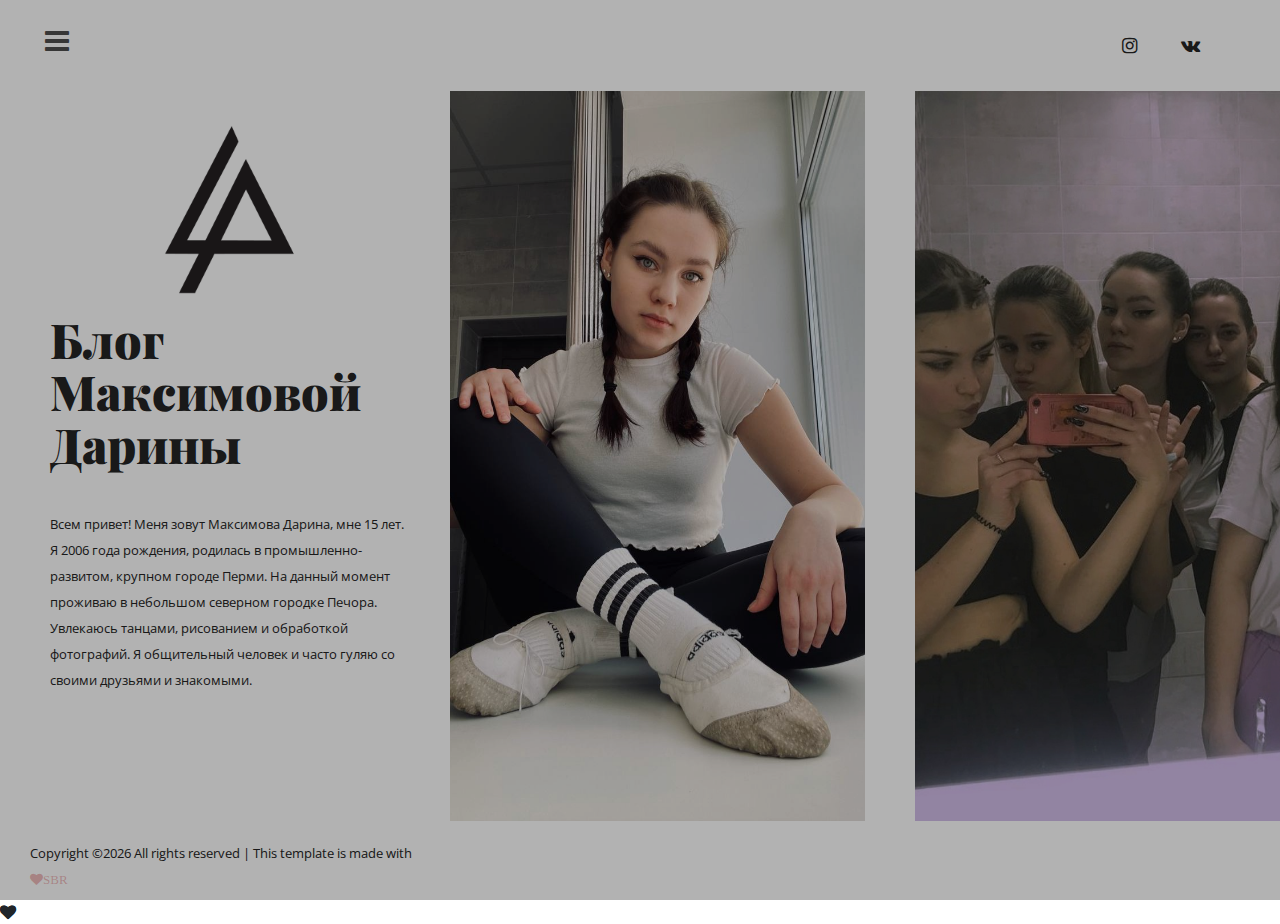
<file: index.html>
<!DOCTYPE html>
<html lang="zxx">
<head>
	<title>Блог Максимовой Дарины</title>
	<meta charset="UTF-8">
	<meta name="description" content="Nissa Photography studio html template">
	<meta name="keywords" content="industry, html">
	<meta name="viewport" content="width=device-width, initial-scale=1.0">

	<!-- Favicon -->
	<link href="img/favicon.ico" rel="shortcut icon"/>

	<!-- Google font -->
	<link href="https://fonts.googleapis.com/css?family=Open+Sans:300,300i,400,400i,600,600i,700,700i&display=swap" rel="stylesheet">
	<link href="https://fonts.googleapis.com/css?family=Playfair+Display:400,900&display=swap" rel="stylesheet">

	<!-- Stylesheets -->
	<link rel="stylesheet" href="css/bootstrap.min.css"/>
	<link rel="stylesheet" href="css/font-awesome.min.css"/>
	<link rel="stylesheet" href="css/magnific-popup.css"/>
	<link rel="stylesheet" href="css/owl.carousel.min.css"/>

	<!-- Main Stylesheets -->
	<link rel="stylesheet" href="css/style.css"/>


	<!--[if lt IE 9]>
		<script src="https://oss.maxcdn.com/html5shiv/3.7.2/html5shiv.min.js"></script>
		<script src="https://oss.maxcdn.com/respond/1.4.2/respond.min.js"></script>
	<![endif]-->

</head>
<body>
	<!-- Page Preloder -->
	<div id="preloder">
		<div class="loader"></div>
	</div>

	<!-- Main section start -->
	<div class="main-site-warp">
		<div class="site-menu-warp">
			<div class="close-menu">x</div>
			<!-- Main menu -->
			<ul class="site-menu">
				<li><a href="index.html" class="active">Главная</a></li>
				<li><a href="portfolio.html">Фотоальбом</a></li>
				<li><a href="blog.html">Новости</a></li>
				<li><a href="blog1.html">Статьи</a></li>
				<li><a href="about.html">Файлы</a></li>
			</ul>
		</div>
		<header class="header-section">
			<div class="nav-switch">
				<i class="fa fa-bars"></i>
			</div>
			<div class="header-social">
				<a href="https://www.instagram.com/estyytr15.5/?igshid=YmMyMTA2M2Y="><i class="fa fa-instagram"></i></a>
				<a href="https://vk.com/darina.m0607"><i class="fa fa-vk"></i></a>
			</div>
		</header>
		<div class="site-content-warp">
			<!-- Left Side section -->
			<div class="main-sidebar">
				<div class="mb-warp">
<img src="img/logo.jpg" alt="">
					<div class="about-info">
						<h2>Блог Максимовой Дарины</h2>
						<p>Всем привет! Меня зовут Максимова Дарина, мне 15 лет. Я 2006 года рождения, родилась в промышленно-развитом, крупном городе Перми. На данный момент проживаю в небольшом северном городке Печора.
Увлекаюсь танцами, рисованием и обработкой фотографий. Я общительный человек и часто гуляю со своими друзьями и знакомыми.  </p>
					</div>
				</div>
			</div>
			<!-- Left Side section end -->
			<!-- Page start -->
			<div class="page-section">
				<div class="hero-section">
					<div class="hero-scroll">
						<div class="hero-track">
							<div class="hs-item set-bg" data-setbg="img/hero/1.jpg">
							</div>
							<div class="hs-item set-bg" data-setbg="img/hero/2.jpg">
							</div>
							<div class="hs-item set-bg" data-setbg="img/hero/3.jpg">
							</div>
						</div>
					</div>
				</div>
			</div>
			<!-- Page end -->
		</div>
		<div class="copyright"><p><!-- Link back to Colorlib can't be removed. Template is licensed under CC BY 3.0. -->
  Copyright &copy;<script>document.write(new Date().getFullYear());</script> All rights reserved | This template is made with <i class="fa fa-heart" aria-hidden="true">SBR</a>
  <!-- Link back to Colorlib can't be removed. Template is licensed under CC BY 3.0. --></p></div>
	</div>
	<!-- Main section end -->

	<!--====== Javascripts & Jquery ======-->
	<script src="js/jquery-3.2.1.min.js"></script>
	<script src="js/bootstrap.min.js"></script>
	<script src="js/owl.carousel.min.js"></script>
	<script src="js/jquery.nicescroll.min.js"></script>
	<script src="js/circle-progress.min.js"></script>
	<script src="js/jquery.magnific-popup.min.js"></script>
	<script src="js/main.js"></script>

	</body>
</html>
</file>
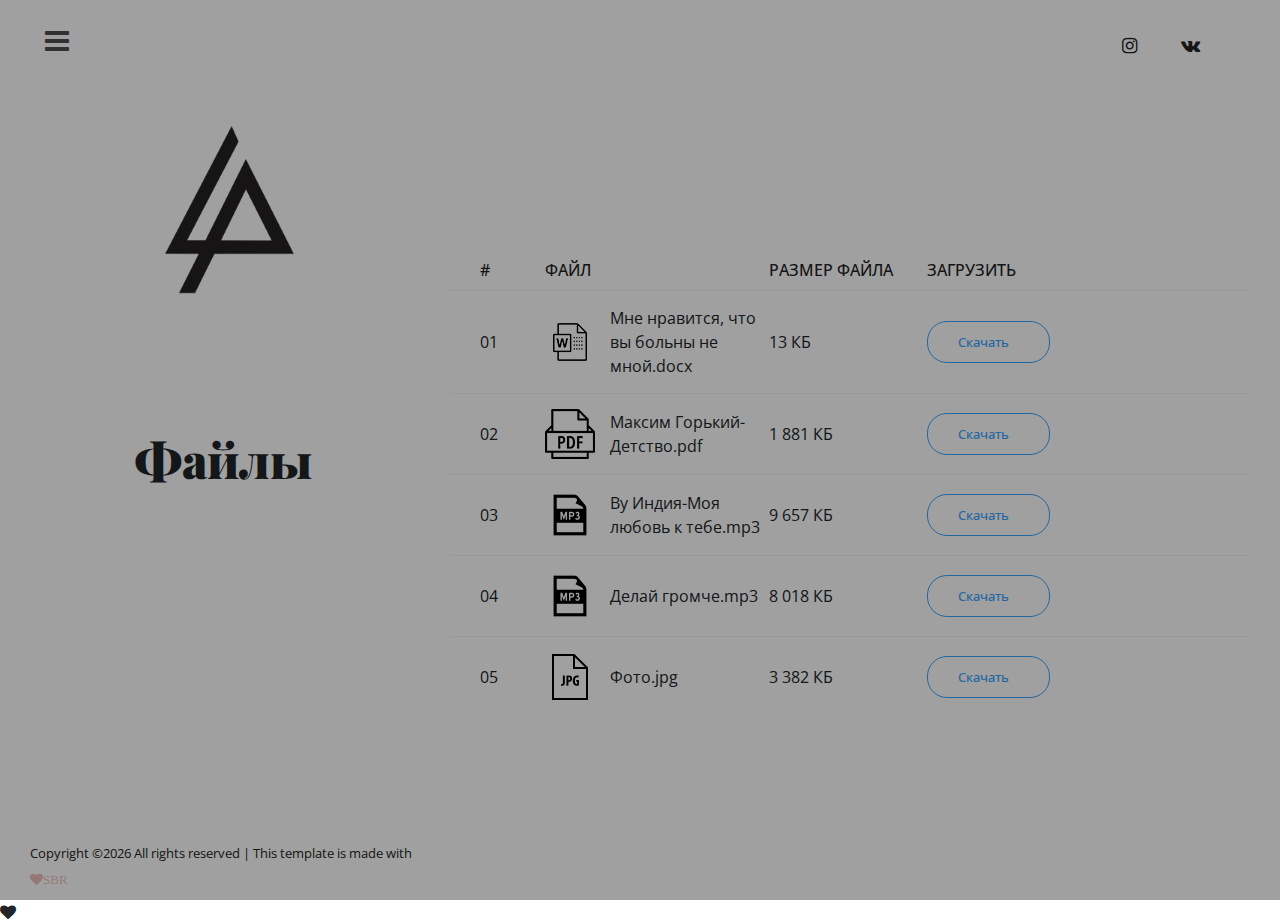
<file: about.html>
<!DOCTYPE html>
<html lang="zxx">
<head>
	<title>Файлы</title>
	<meta charset="UTF-8">
	<meta name="description" content="Nissa Photography studio html template">
	<meta name="keywords" content="industry, html">
	<meta name="viewport" content="width=device-width, initial-scale=1.0">

	<!-- Favicon -->
	<link href="img/favicon.ico" rel="shortcut icon"/>

	<!-- Google font -->
	<link href="https://fonts.googleapis.com/css?family=Open+Sans:300,300i,400,400i,600,600i,700,700i&display=swap" rel="stylesheet">
	<link href="https://fonts.googleapis.com/css?family=Playfair+Display:400,900&display=swap" rel="stylesheet">

	<!-- Stylesheets -->
	<link rel="stylesheet" href="css/bootstrap.min.css"/>
	<link rel="stylesheet" href="css/font-awesome.min.css"/>
	<link rel="stylesheet" href="css/magnific-popup.css"/>
	<link rel="stylesheet" href="css/owl.carousel.min.css"/>

	<!-- Main Stylesheets -->
	<link rel="stylesheet" href="css/style.css"/>


	<!--[if lt IE 9]>
		<script src="https://oss.maxcdn.com/html5shiv/3.7.2/html5shiv.min.js"></script>
		<script src="https://oss.maxcdn.com/respond/1.4.2/respond.min.js"></script>
	<![endif]-->

</head>
<body>
	<!-- Page Preloder -->
	<div id="preloder">
		<div class="loader"></div>
	</div>

	<!-- Main section start -->
	<div class="main-site-warp">
		<div class="site-menu-warp">
			<div class="close-menu">x</div>
			<!-- Main menu -->
			<ul class="site-menu">
				<li><a href="index.html" class="active">Главная</a></li>
				<li><a href="portfolio.html">Фотоальбом</a></li>
				<li><a href="blog.html">Новости</a></li>
				<li><a href="blog1.html">Статьи</a></li>
				<li><a href="about.html">Файлы</a></li>
			</ul>
		</div>
		<header class="header-section">
			<div class="nav-switch">
				<i class="fa fa-bars"></i>
			</div>
			<div class="header-social">
				<a href="https://www.instagram.com/estyytr15.5/?igshid=YmMyMTA2M2Y="><i class="fa fa-instagram"></i></a>
				<a href="https://vk.com/darina.m0607"><i class="fa fa-vk"></i></a>
			</div>
		</header>
		<div class="site-content-warp">
			<!-- Left Side section -->
			<div class="main-sidebar">
				<div class="mb-warp">
<img src="img/logo.jpg" alt="">
<br>
<br>
<br>
<br>
<br>
<br>
					<div class="about-info4">
						<h23>Файлы</h23>
					</div>
				</div>
			</div>
			<!-- Left Side section end -->
			<!-- Page start -->
			<div class="page-section about-page">
				<div class="about-section">
					<br>
					<br>
					<br>
					<br>
					<br>
					<br>
					<div class="progress-table-wrap">
						<div class="progress-table">
							<div class="table-head">
								<div class="serial">#</div>
								<div class="country">Файл</div>
								<div class="visit">Размер файла</div>
								<div class="percentage">Загрузить</div>
							</div>
							<div class="table-row">
								<div class="serial">01</div>
								<div class="country"> <img src="img/elements/f1.png" alt="flag">Мне нравится, что вы больны не мной.docx</div>
								<div class="visit">13 КБ</div>
								<div class="percentage">
										<a href="files/Мне нравится, что вы больны не мной.docx" download class="genric-btn info-border circle arrow">Скачать<span class="lnr lnr-arrow-right"></span></a>
								</div>
							</div>
							<div class="table-row">
								<div class="serial">02</div>
								<div class="country"> <img src="img/elements/f2.png" alt="flag">Максим Горький-Детство.pdf</div>
								<div class="visit">1 881 КБ</div>
								<div class="percentage">
	<a href="files/Максим Горький-Детство.pdf" download class="genric-btn info-border circle arrow">Скачать<span class="lnr lnr-arrow-right"></span></a>
								</div>
							</div>
							<div class="table-row">
								<div class="serial">03</div>
								<div class="country"> <img src="img/elements/f3.png" alt="flag">By Индия-Моя любовь к тебе.mp3</div>
								<div class="visit">9 657 КБ</div>
								<div class="percentage">
	<a href="files/By Индия - Моя любовь к тебе.mp3" download class="genric-btn info-border circle arrow" download>Скачать<span class="lnr lnr-arrow-right"></span></a>
								</div>
							</div>
							<div class="table-row">
								<div class="serial">04</div>
								<div class="country"> <img src="img/elements/f3.png" alt="flag">Делай громче.mp3</div>
								<div class="visit">8 018 КБ</div>
								<div class="percentage">
	<a href="files/dabro-delajj-gromche.mp3" download class="genric-btn info-border circle arrow">Скачать<span class="lnr lnr-arrow-right"></span></a>
								</div>
							</div>
							<div class="table-row">
								<div class="serial">05</div>
								<div class="country"> <img src="img/elements/f5.png" alt="flag">Фото.jpg</div>
								<div class="visit">3 382 КБ</div>
								<div class="percentage">
	<a href="files/Фото.jpg" download class="genric-btn info-border circle arrow">Скачать<span class="lnr lnr-arrow-right"></span></a>
								</div>
							</div>
						</div>
					</div>
						<a href="https://www.youtube.com/watch?v=2kf8WNQQPpc" class="video-play-btn video-popup"><i class="fa fa-play"></i></a>
					</div>
				</div>
			</div>
			<!-- Page end -->
		</div>
		<div class="copyright"><p><!-- Link back to Colorlib can't be removed. Template is licensed under CC BY 3.0. -->
  Copyright &copy;<script>document.write(new Date().getFullYear());</script> All rights reserved | This template is made with <i class="fa fa-heart" aria-hidden="true">SBR</a>
  <!-- Link back to Colorlib can't be removed. Template is licensed under CC BY 3.0. --></p></div>
	</div>
	<!-- Main section end -->

	<!--====== Javascripts & Jquery ======-->
	<script src="js/jquery-3.2.1.min.js"></script>
	<script src="js/bootstrap.min.js"></script>
	<script src="js/owl.carousel.min.js"></script>
	<script src="js/jquery.nicescroll.min.js"></script>
	<script src="js/circle-progress.min.js"></script>
	<script src="js/jquery.magnific-popup.min.js"></script>
	<script src="js/main.js"></script>

	</body>
</html>
</file>
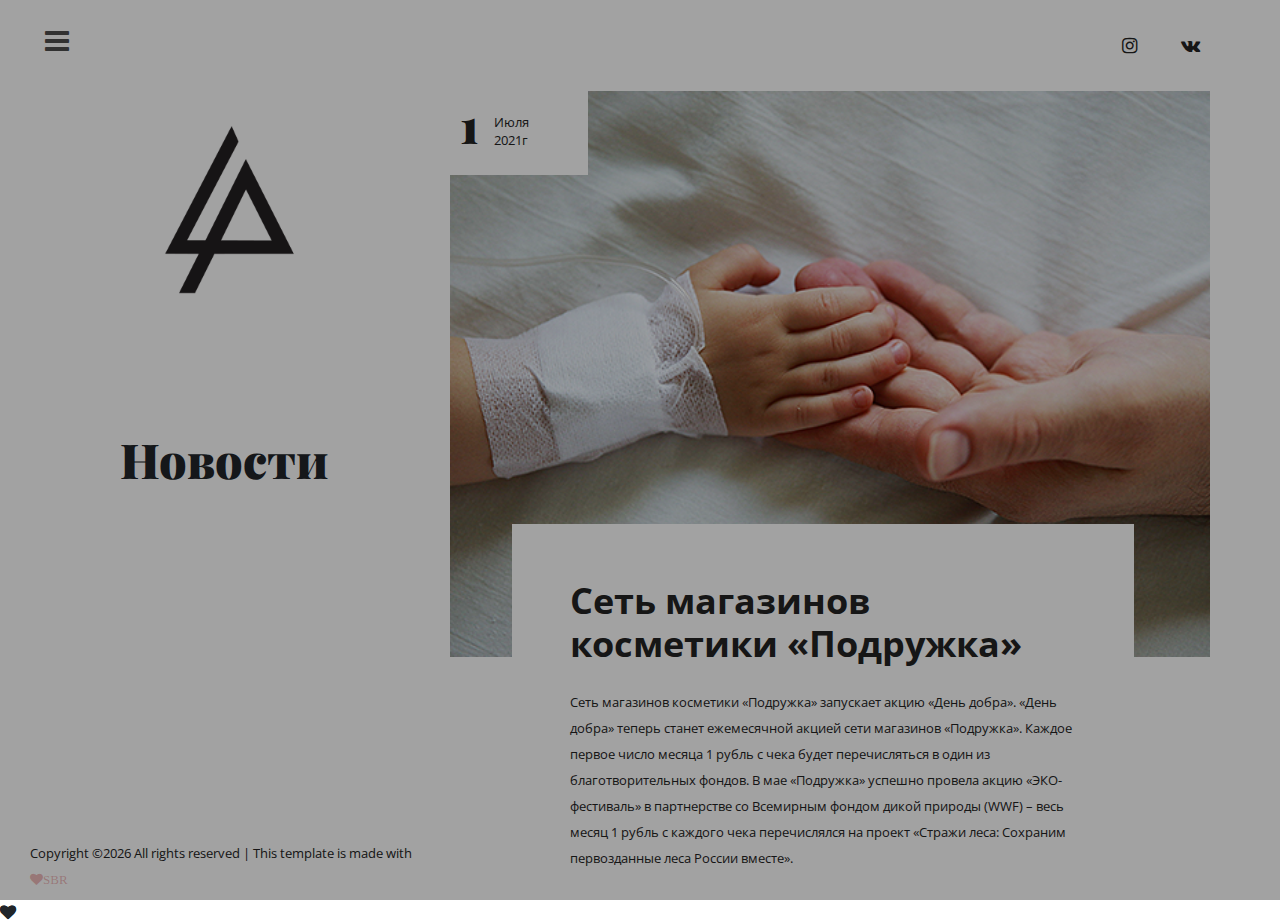
<file: blog.html>
<!DOCTYPE html>
<html lang="zxx">
<head>
	<title>Новости</title>
	<meta charset="UTF-8">
	<meta name="description" content="Nissa Photography studio html template">
	<meta name="keywords" content="industry, html">
	<meta name="viewport" content="width=device-width, initial-scale=1.0">

	<!-- Favicon -->
	<link href="img/favicon.ico" rel="shortcut icon"/>

	<!-- Google font -->
	<link href="https://fonts.googleapis.com/css?family=Open+Sans:300,300i,400,400i,600,600i,700,700i&display=swap" rel="stylesheet">
	<link href="https://fonts.googleapis.com/css?family=Playfair+Display:400,900&display=swap" rel="stylesheet">

	<!-- Stylesheets -->
	<link rel="stylesheet" href="css/bootstrap.min.css"/>
	<link rel="stylesheet" href="css/font-awesome.min.css"/>
	<link rel="stylesheet" href="css/magnific-popup.css"/>
	<link rel="stylesheet" href="css/owl.carousel.min.css"/>

	<!-- Main Stylesheets -->
	<link rel="stylesheet" href="css/style.css"/>


	<!--[if lt IE 9]>
		<script src="https://oss.maxcdn.com/html5shiv/3.7.2/html5shiv.min.js"></script>
		<script src="https://oss.maxcdn.com/respond/1.4.2/respond.min.js"></script>
	<![endif]-->

</head>
<body>
	<!-- Page Preloder -->
	<div id="preloder">
		<div class="loader"></div>
	</div>

	<!-- Main section start -->
	<div class="main-site-warp">
		<div class="site-menu-warp">
			<div class="close-menu">x</div>
			<!-- Main menu -->
			<ul class="site-menu">
				<li><a href="index.html" class="active">Главная</a></li>
				<li><a href="portfolio.html">Фотоальбом</a></li>
				<li><a href="blog.html">Новости</a></li>
				<li><a href="blog1.html">Статьи</a></li>
				<li><a href="about.html">Файлы</a></li>
			</ul>
		</div>
		<header class="header-section">
			<div class="nav-switch">
				<i class="fa fa-bars"></i>
			</div>
			<div class="header-social">
				<a href="https://www.instagram.com/estyytr15.5/?igshid=YmMyMTA2M2Y="><i class="fa fa-instagram"></i></a>
				<a href="https://vk.com/darina.m0607"><i class="fa fa-vk"></i></a>
			</div>
		</header>
		<div class="site-content-warp">
			<!-- Left Side section -->
			<div class="main-sidebar">
				<div class="mb-warp">
<img src="img/logo.jpg" alt="">
<br>
<br>
<br>
<br>
<br>
<br>
					<div class="about-info2">
						<h25>Новости</h25>
					</div>
				</div>
			</div>
			<!-- Left Side section end -->
			<!-- Page start -->
			<div class="page-section blog-page">
				<div class="blog-posts">
					<div class="blog-post-item">
						<div class="blog-thumb set-bg" data-setbg="img/blog/1.jpg">
							<div class="post-date">
								<h3>1</h3>
								<p>Июля<br>2021г</p>
							</div>
						</div>
						<div class="blog-content">
							<h2><a href="https://beautybackstage.ru/news/set-magazinov-kosmetiki-podruzhka-zapuskaet-aktsiyu-den-dobra.html">Сеть магазинов косметики «Подружка»</a></h2>
							<br>
							<p>Сеть магазинов косметики «Подружка» запускает акцию «День добра». «День добра» теперь станет ежемесячной акцией сети магазинов «Подружка». Каждое первое число месяца 1 рубль с чека будет перечисляться в один из благотворительных фондов. В мае «Подружка» успешно провела акцию «ЭКО-фестиваль» в партнерстве со Всемирным фондом дикой природы (WWF) – весь месяц 1 рубль с каждого чека перечислялся на проект «Стражи леса: Сохраним первозданные леса России вместе».  </p>
						</div>
					</div>
					<div class="blog-post-item">
						<div class="blog-thumb set-bg" data-setbg="img/blog/2.jpg">
							<div class="post-date">
								<h3>12</h3>
								<p>Апреля<br>2022г</p>
							</div>
						</div>
						<div class="blog-content">
							<h2><a href="https://www.spletnik.ru/beauty/news_beauty/105750-selena-gomes-otvetila-kheyteram-kritikuyushcim-ves-ya-idealna.html">Селена Гомес ответила хейтерам, критикующим ее за "лишний" вес: "Я идеальна"</a></h2>
							<br>
							<p>Селена Гомес ответила хейтерам, критикующим ее физическую форму. Свое обращение звезда опубликовала в тиктоке.Это уже не первый раз, когда певица и актриса обращается к своим недоброжелателям. Звезда сериала "Убийства в одном здании" ранее говорила, что начала сталкиваться с критикой по поводу своего тела, когда снялась обнаженной для обложки своего альбома Revival 2015 года.</p>
						</div>
					</div>
					<div class="blog-post-item">
						<div class="blog-thumb set-bg" data-setbg="img/blog/3.jpg">
							<div class="post-date">
								<h3>21</h3>
								<p>Апреля<br>2022г</p>
							</div>
						</div>
						<div class="blog-content">
							<h2><a href="https://100-hvostov.ru/novosti/rozovyj-kuznechik-stal-domashnim-pitomtsem-amerikantsa">Розовый кузнечик стал домашним питомцем американца</a></h2>
							<br>
							<p>Житель штата Огайо повстречал на территории Техаса насекомое необычного яркого окраса, сообщает издание UPI.
Американец Дирк Паркер заметил в траве окрашенного в розовый цвет кузнечика. Мужчина сфотографировал находку, однако не придал ей особого значения.

Позже Паркер нашёл информацию о насекомом в интернете и выяснил, что оно родилось с эритризмом – редким нарушением пигментации наружного покрова, которое встречается лишь у одного процента представителей вида.</p>
						</div>
					</div>
					<div class="blog-post-item">
						<div class="blog-thumb set-bg" data-setbg="img/blog/4.jpg">
							<div class="post-date">
								<h3>24</h3>
								<p>Апреля<br>2022г</p>
							</div>
						</div>
						<div class="blog-content">
							<h2><a href="https://rsport.ria.ru/20220424/rublev-1785189867.html">Рублев победил Джоковича и выиграл турнир в Белграде</a></h2>
							<br>
							<p>Российский теннисист Андрей Рублев одержал победу над первой ракеткой мира сербом Новаком Джоковичем в финале турнира в Белграде.
Встреча завершилась со счетом 6:2, 6:7 (4:7), 6:0. Соперники провели на корте два часа 27 минут.
Для 24-летнего Рублева это 11-й титул в карьере и третий в нынешнем сезоне.
Турнир в столице Сербии относится к категории ATP 250, его призовой фонд превышает 530 тысяч евро.
В финале прошлогоднего турнира в Белграде россиянин Аслан Карацев уступил итальянцу Маттео Берреттини.</p>
						</div>
					</div>
					<div class="blog-post-item">
						<div class="blog-thumb set-bg" data-setbg="img/blog/5.jpg">
							<div class="post-date">
								<h3>14</h3>
								<p>Апреля<br>2022г</p>
							</div>
						</div>
						<div class="blog-content">
							<h2><a href="https://1beautynews.ru/2022/04/14/novaya-kollekciya-aromatov-kenzo-memori-collection-2022/">Новая коллекция ароматов Kenzo Memori Collection 2022</a></h2>
							<br>
							<p>У Kenzo выходит новая коллекция ароматов Memori. Она посвященная японским корням Дома и творческой жизненной энергии его основателя, наполненной счастливым детством. Коллекция включает в себя семь ароматов, созданных шестью великими французскими парфюмерами. Все они построены вокруг легендарных японских ингредиентов.</p>
						</div>
					</div>
				</div>
			</div>
			<!-- Page end -->
		</div>
		<div class="copyright"><p><!-- Link back to Colorlib can't be removed. Template is licensed under CC BY 3.0. -->
  Copyright &copy;<script>document.write(new Date().getFullYear());</script> All rights reserved | This template is made with <i class="fa fa-heart" aria-hidden="true">SBR</a>
  <!-- Link back to Colorlib can't be removed. Template is licensed under CC BY 3.0. --></p></div>
	</div>
	<!-- Main section end -->



	<!--====== Javascripts & Jquery ======-->
	<script src="js/jquery-3.2.1.min.js"></script>
	<script src="js/bootstrap.min.js"></script>
	<script src="js/owl.carousel.min.js"></script>
	<script src="js/jquery.nicescroll.min.js"></script>
	<script src="js/circle-progress.min.js"></script>
	<script src="js/jquery.magnific-popup.min.js"></script>
	<script src="js/main.js"></script>

	</body>
</html>
</file>
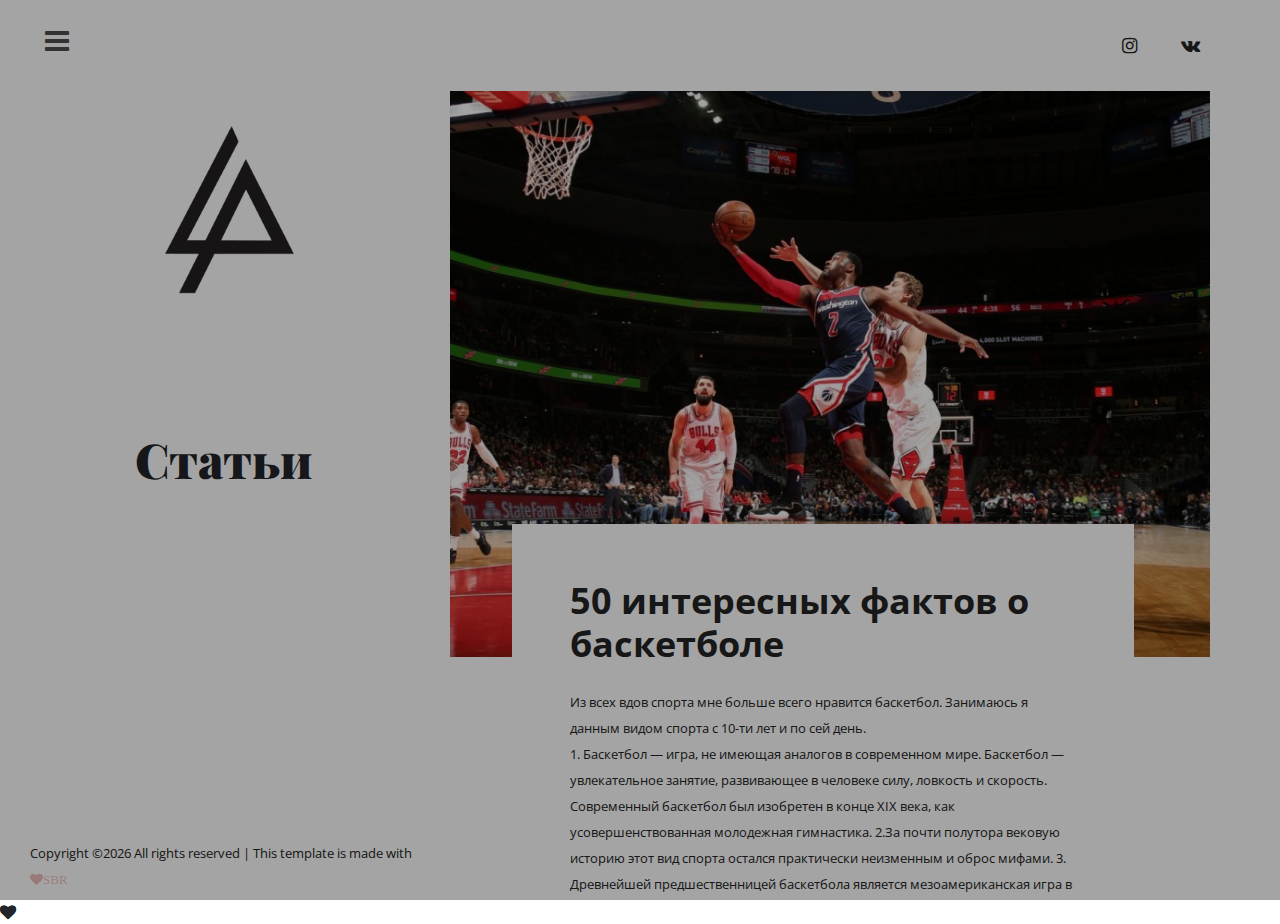
<file: blog1.html>
<!DOCTYPE html>
<html lang="zxx">
<head>
	<title>Статьи</title>
	<meta charset="UTF-8">
	<meta name="description" content="Nissa Photography studio html template">
	<meta name="keywords" content="industry, html">
	<meta name="viewport" content="width=device-width, initial-scale=1.0">

	<!-- Favicon -->
	<link href="img/favicon.ico" rel="shortcut icon"/>

	<!-- Google font -->
	<link href="https://fonts.googleapis.com/css?family=Open+Sans:300,300i,400,400i,600,600i,700,700i&display=swap" rel="stylesheet">
	<link href="https://fonts.googleapis.com/css?family=Playfair+Display:400,900&display=swap" rel="stylesheet">

	<!-- Stylesheets -->
	<link rel="stylesheet" href="css/bootstrap.min.css"/>
	<link rel="stylesheet" href="css/font-awesome.min.css"/>
	<link rel="stylesheet" href="css/magnific-popup.css"/>
	<link rel="stylesheet" href="css/owl.carousel.min.css"/>

	<!-- Main Stylesheets -->
	<link rel="stylesheet" href="css/style.css"/>


	<!--[if lt IE 9]>
		<script src="https://oss.maxcdn.com/html5shiv/3.7.2/html5shiv.min.js"></script>
		<script src="https://oss.maxcdn.com/respond/1.4.2/respond.min.js"></script>
	<![endif]-->

</head>
<body>
	<!-- Page Preloder -->
	<div id="preloder">
		<div class="loader"></div>
	</div>

	<!-- Main section start -->
	<div class="main-site-warp">
		<div class="site-menu-warp">
			<div class="close-menu">x</div>
			<!-- Main menu -->
			<ul class="site-menu">
				<li><a href="index.html" class="active">Главная</a></li>
				<li><a href="portfolio.html">Фотоальбом</a></li>
				<li><a href="blog.html">Новости</a></li>
				<li><a href="blog1.html">Статьи</a></li>
				<li><a href="about.html">Файлы</a></li>
			</ul>
		</div>
		<header class="header-section">
			<div class="nav-switch">
				<i class="fa fa-bars"></i>
			</div>
			<div class="header-social">
				<a href="https://www.instagram.com/estyytr15.5/?igshid=YmMyMTA2M2Y="><i class="fa fa-instagram"></i></a>
				<a href="https://vk.com/darina.m0607"><i class="fa fa-vk"></i></a>
			</div>
		</header>
		<div class="site-content-warp">
			<!-- Left Side section -->
			<div class="main-sidebar">
				<div class="mb-warp">
<img src="img/logo.jpg" alt="">
<br>
<br>
<br>
<br>
<br>
<br>
					<div class="about-info3">
						<h29>Статьи</h29>
					</div>
				</div>
			</div>
			<!-- Left Side section end -->
			<!-- Page start -->
			<div class="page-section blog-page">
				<div class="blog-posts">
					<div class="blog-post-item">
						<div class="blog-thumb set-bg" data-setbg="img/blog/6.jpg">
						</div>
						<div class="blog-content">
							<h2><a href="http://obshe.net/posts/id2551.html">50 интересных фактов о баскетболе</a></h2>
							<br>
							<p>Из всех вдов спорта мне больше всего нравится баскетбол. Занимаюсь я данным видом спорта с 10-ти лет и по сей день.
								<br>
								1. Баскетбол — игра, не имеющая аналогов в современном мире.

	Баскетбол — увлекательное занятие, развивающее в человеке силу, ловкость и скорость. Современный баскетбол был изобретен в конце XIX века, как усовершенствованная молодежная гимнастика.

	2.За почти полутора вековую историю этот вид спорта остался практически неизменным и оброс мифами.

	3. Древнейшей предшественницей баскетбола является мезоамериканская игра в мяч, нередко сочетавшаяся с празднествами ритуальных жертвоприношений.

	4.Баскетбол – одна из самых популярных игр в США и придумана американцем. </p>
						</div>
					</div>
					<div class="blog-post-item">
						<div class="blog-thumb set-bg" data-setbg="img/blog/7.jpg">
						</div>
						<div class="blog-content">
							<h2><a href="https://ddt49.nubex.ru/">Дом Детского Творчества города Печора</a></h2>
							<br>
							<p>Также я занимаюсь в Доме Детского Творчества в своем городе. Я хожу туда на танце, в АСЭТ "ДРУЖБА" с 7-ми лет. Руководитель - Мингалёва Светлана Станиславовна.</p>
						</div>
					</div>
					<div class="blog-post-item">
						<div class="blog-thumb set-bg" data-setbg="img/blog/8.jpg">
						</div>
						<div class="blog-content">
							<h2><a href="https://influence.me/">Косметика и макияж</a></h2>
							<br>
							<p>Мне очень нравится процесс макияжа и наношу я его частенько. Это мой любимый бренд косметики. Покупаю я "Influence Beauty" в распространённой сети магазинов "Магнит Косметик"</p>
						</div>
					</div>
					<div class="blog-post-item">
						<div class="blog-thumb set-bg" data-setbg="img/blog/9.jpg">
						</div>
						<div class="blog-content">
							<h2><a href="https://ru.shein.com/?ici=ru_tab01">Это мой любимый интернет-магазин одежды.</a></h2>
							<br>
						</div>
					</div>
					<div class="blog-post-item">
						<div class="blog-thumb set-bg" data-setbg="img/blog/10.jpg">
						</div>
						<div class="blog-content">
							<h2><a href="https://mensby.com/career/psychology/10270-55-tem-dlya-razgovora-s-lyudmi-spisok-tem-dlya-razgovora-s-kem-ugodno">Темы для разговора с людьми</a></h2>
							<br>
							<p>Ещё я очень общительная и часто разговариваю по телефону. Для этого у меня всегда есть под рукой много тем для разговора.</p>
						</div>
					</div>
				</div>
			</div>
			<!-- Page end -->
		</div>
		<div class="copyright"><p><!-- Link back to Colorlib can't be removed. Template is licensed under CC BY 3.0. -->
  Copyright &copy;<script>document.write(new Date().getFullYear());</script> All rights reserved | This template is made with <i class="fa fa-heart" aria-hidden="true">SBR</a>
  <!-- Link back to Colorlib can't be removed. Template is licensed under CC BY 3.0. --></p></div>
	</div>
	<!-- Main section end -->



	<!--====== Javascripts & Jquery ======-->
	<script src="js/jquery-3.2.1.min.js"></script>
	<script src="js/bootstrap.min.js"></script>
	<script src="js/owl.carousel.min.js"></script>
	<script src="js/jquery.nicescroll.min.js"></script>
	<script src="js/circle-progress.min.js"></script>
	<script src="js/jquery.magnific-popup.min.js"></script>
	<script src="js/main.js"></script>

	</body>
</html>
</file>
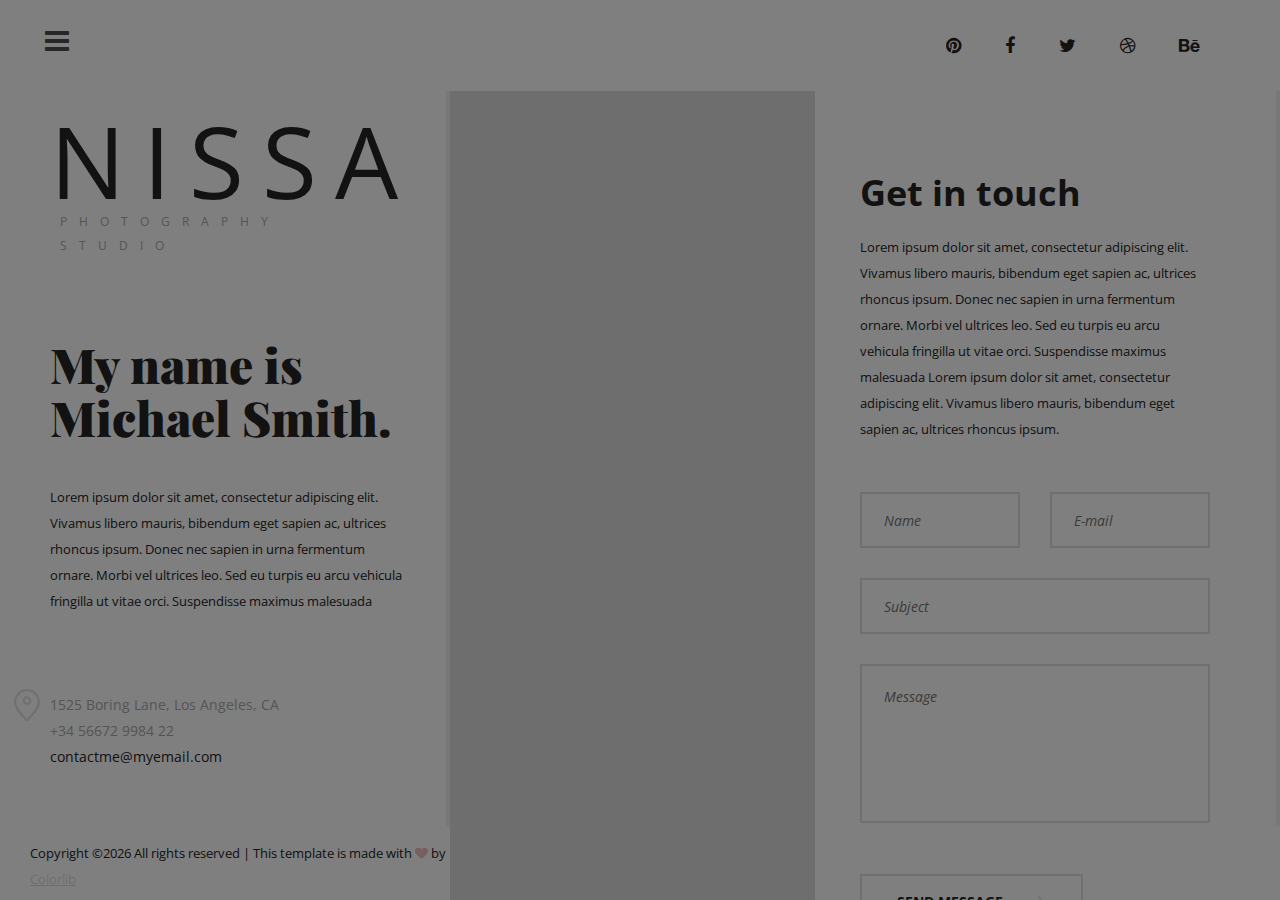
<file: contact.html>
<!DOCTYPE html>
<html lang="zxx">
<head>
	<title>NISSA - PHOTOGRAPHY STUDIO HTML TEMPLATE</title>
	<meta charset="UTF-8">
	<meta name="description" content="Nissa Photography studio html template">
	<meta name="keywords" content="industry, html">
	<meta name="viewport" content="width=device-width, initial-scale=1.0">
	
	<!-- Favicon -->
	<link href="img/favicon.ico" rel="shortcut icon"/>

	<!-- Google font -->
	<link href="https://fonts.googleapis.com/css?family=Open+Sans:300,300i,400,400i,600,600i,700,700i&display=swap" rel="stylesheet">
	<link href="https://fonts.googleapis.com/css?family=Playfair+Display:400,900&display=swap" rel="stylesheet">

	<!-- Stylesheets -->
	<link rel="stylesheet" href="css/bootstrap.min.css"/>
	<link rel="stylesheet" href="css/font-awesome.min.css"/>
	<link rel="stylesheet" href="css/magnific-popup.css"/>
	<link rel="stylesheet" href="css/owl.carousel.min.css"/>

	<!-- Main Stylesheets -->
	<link rel="stylesheet" href="css/style.css"/>


	<!--[if lt IE 9]>
		<script src="https://oss.maxcdn.com/html5shiv/3.7.2/html5shiv.min.js"></script>
		<script src="https://oss.maxcdn.com/respond/1.4.2/respond.min.js"></script>
	<![endif]-->

</head>
<body>
	<!-- Page Preloder -->
	<div id="preloder">
		<div class="loader"></div>
	</div>

	<!-- Main section start -->
	<div class="main-site-warp">
		<div class="site-menu-warp">
			<div class="close-menu">x</div>
			<!-- Main menu -->
			<ul class="site-menu">
				<li><a href="index.html">Home</a></li>
				<li><a href="about.html">About Me</a></li>
				<li><a href="blog.html">Blog</a></li>
				<li><a href="portfolio.html">Portfolio</a></li>
				<li><a href="contact.html" class="active">Contact</a></li>
				<li><a href="elements.html">Elements</a></li>
			</ul>
			<div class="menu-social">
				<a href=""><i class="fa fa-pinterest"></i></a>
				<a href=""><i class="fa fa-facebook"></i></a>
				<a href=""><i class="fa fa-twitter"></i></a>
				<a href=""><i class="fa fa-dribbble"></i></a>
				<a href=""><i class="fa fa-behance"></i></a>
			</div>
		</div>
		<header class="header-section">
			<div class="nav-switch">
				<i class="fa fa-bars"></i>
			</div>
			<div class="header-social">
				<a href=""><i class="fa fa-pinterest"></i></a>
				<a href=""><i class="fa fa-facebook"></i></a>
				<a href=""><i class="fa fa-twitter"></i></a>
				<a href=""><i class="fa fa-dribbble"></i></a>
				<a href=""><i class="fa fa-behance"></i></a>
			</div>
		</header>
		<div class="site-content-warp">
			<!-- Left Side section -->
			<div class="main-sidebar">
				<div class="mb-warp">
					<a href="index.html" class="site-logo">
						<h2>Nissa</h2>
						<p>Photography Studio</p>
					</a>
					<div class="about-info">
						<h2>My name is Michael Smith.</h2>
						<p>Lorem ipsum dolor sit amet, consectetur adipiscing elit. Vivamus libero mauris, bibendum eget sapien ac, ultrices rhoncus ipsum. Donec nec sapien in urna fermentum ornare. Morbi vel ultrices leo. Sed eu turpis eu arcu vehicula fringilla ut vitae orci. Suspendisse maximus malesuada  </p>
					</div>
					<ul class="contact-info">
						<li>1525  Boring Lane, Los Angeles, CA</li>
						<li>+34 56672 9984 22</li>
						<li><a href="mailto:contactme@myemail.com">contactme@myemail.com</a></li>
					</ul>
					<a href="#" class="site-btn">see my portfolio <img src="img/arrow-right.png" alt=""></a>
				</div>
			</div>
			<!-- Left Side section end -->
			<!-- Page start -->
			<div class="page-section contact-page">
				<div class="contact-section">
					<div class="row">
						<div class="col-xl-6">
							<div class="map"><iframe src="https://www.google.com/maps/embed?pb=!1m14!1m12!1m3!1d14376.077865872314!2d-73.879277264103!3d40.757667781624285!2m3!1f0!2f0!3f0!3m2!1i1024!2i768!4f13.1!5e0!3m2!1sen!2sbd!4v1546528920522" style="border:0" allowfullscreen></iframe></div>
						</div>
						<div class="col-xl-6">
							<div class="contact-text-warp">
								<div class="contact-text">
									<h2>Get in touch</h2>
									<p>Lorem ipsum dolor sit amet, consectetur adipiscing elit. Vivamus libero mauris, bibendum eget sapien ac, ultrices rhoncus ipsum. Donec nec sapien in urna fermentum ornare. Morbi vel ultrices leo. Sed eu turpis eu arcu vehicula fringilla ut vitae orci. Suspendisse maximus malesuada  Lorem ipsum dolor sit amet, consectetur adipiscing elit. Vivamus libero mauris, bibendum eget sapien ac, ultrices rhoncus ipsum. </p>
								</div>
								<form class="contact-form">
									<div class="row">
										<div class="col-lg-6">
											<input type="text" placeholder="Name">
										</div>
										<div class="col-lg-6">
											<input type="text" placeholder="E-mail">
										</div>
										<div class="col-lg-12">
											<input type="text" placeholder="Subject">
											<textarea placeholder="Message"></textarea>
											<button class="site-btn">send message <img src="img/arrow-right.png" alt=""></button>
										</div>
									</div>
								</form>
							</div>
						</div>
					</div>
				</div>
			</div>
			<!-- Page end -->
		</div>
		<div class="copyright"><p><!-- Link back to Colorlib can't be removed. Template is licensed under CC BY 3.0. -->
  Copyright &copy;<script>document.write(new Date().getFullYear());</script> All rights reserved | This template is made with <i class="fa fa-heart" aria-hidden="true"></i> by <a href="https://colorlib.com" target="_blank">Colorlib</a>
  <!-- Link back to Colorlib can't be removed. Template is licensed under CC BY 3.0. --></p></div>
	</div>
	<!-- Main section end -->
	
	<!--====== Javascripts & Jquery ======-->
	<script src="js/jquery-3.2.1.min.js"></script>
	<script src="js/bootstrap.min.js"></script>
	<script src="js/owl.carousel.min.js"></script>
	<script src="js/jquery.nicescroll.min.js"></script>
	<script src="js/circle-progress.min.js"></script>
	<script src="js/jquery.magnific-popup.min.js"></script>
	<script src="js/main.js"></script>

	</body>
</html>
</file>
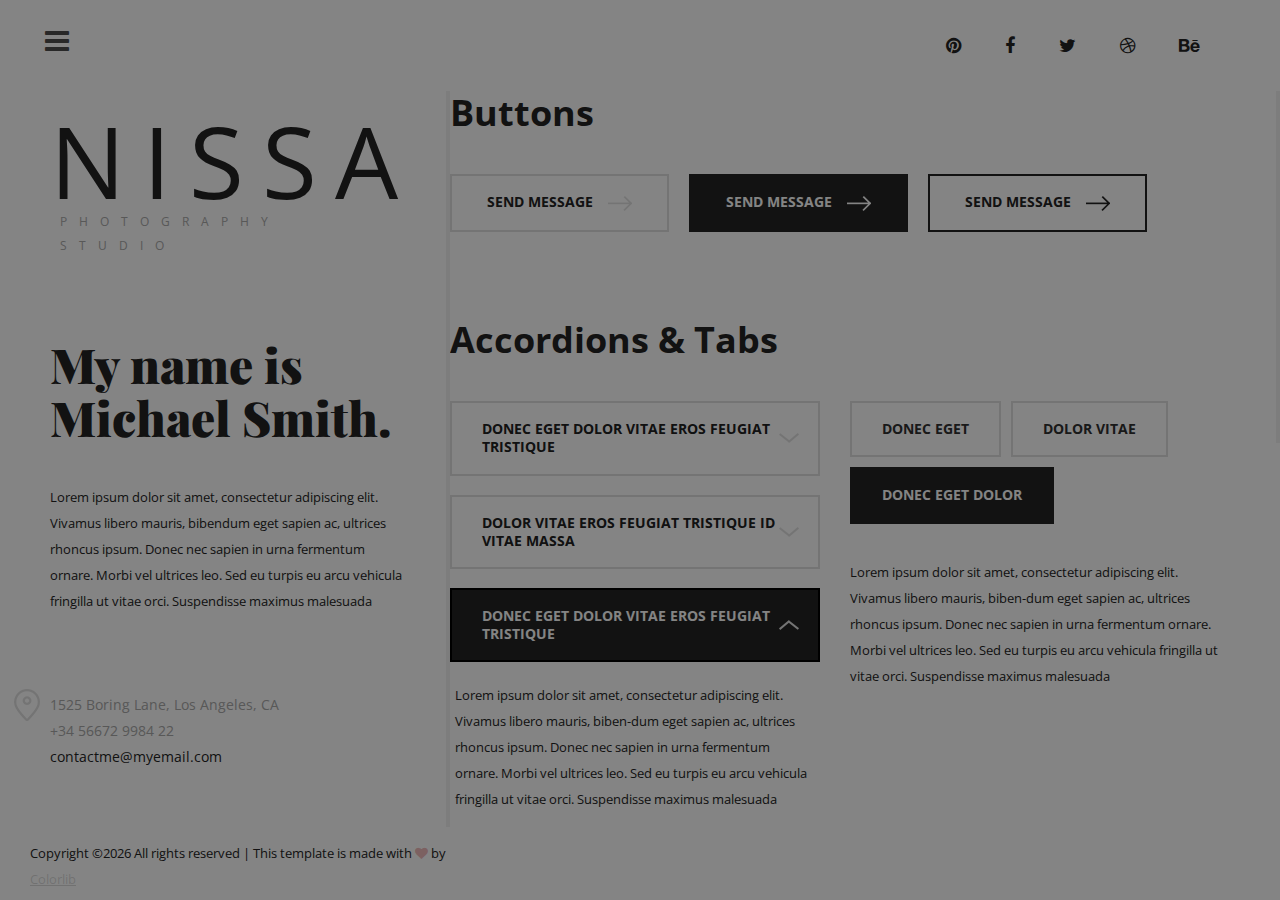
<file: elements.html>
<!DOCTYPE html>
<html lang="zxx">
<head>
	<title>NISSA - PHOTOGRAPHY STUDIO HTML TEMPLATE</title>
	<meta charset="UTF-8">
	<meta name="description" content="Nissa Photography studio html template">
	<meta name="keywords" content="industry, html">
	<meta name="viewport" content="width=device-width, initial-scale=1.0">
	
	<!-- Favicon -->
	<link href="img/favicon.ico" rel="shortcut icon"/>

	<!-- Google font -->
	<link href="https://fonts.googleapis.com/css?family=Open+Sans:300,300i,400,400i,600,600i,700,700i&display=swap" rel="stylesheet">
	<link href="https://fonts.googleapis.com/css?family=Playfair+Display:400,900&display=swap" rel="stylesheet">

	<!-- Stylesheets -->
	<link rel="stylesheet" href="css/bootstrap.min.css"/>
	<link rel="stylesheet" href="css/font-awesome.min.css"/>
	<link rel="stylesheet" href="css/magnific-popup.css"/>
	<link rel="stylesheet" href="css/owl.carousel.min.css"/>

	<!-- Main Stylesheets -->
	<link rel="stylesheet" href="css/style.css"/>


	<!--[if lt IE 9]>
		<script src="https://oss.maxcdn.com/html5shiv/3.7.2/html5shiv.min.js"></script>
		<script src="https://oss.maxcdn.com/respond/1.4.2/respond.min.js"></script>
	<![endif]-->

</head>
<body>
	<!-- Page Preloder -->
	<div id="preloder">
		<div class="loader"></div>
	</div>

	<!-- Main section start -->
	<div class="main-site-warp">
		<div class="site-menu-warp">
			<div class="close-menu">x</div>
			<!-- Main menu -->
			<ul class="site-menu">
				<li><a href="index.html">Home</a></li>
				<li><a href="about.html">About Me</a></li>
				<li><a href="blog.html">Blog</a></li>
				<li><a href="portfolio.html">Portfolio</a></li>
				<li><a href="contact.html">Contact</a></li>
				<li><a href="elements.html" class="active">Elements</a></li>
			</ul>
			<div class="menu-social">
				<a href=""><i class="fa fa-pinterest"></i></a>
				<a href=""><i class="fa fa-facebook"></i></a>
				<a href=""><i class="fa fa-twitter"></i></a>
				<a href=""><i class="fa fa-dribbble"></i></a>
				<a href=""><i class="fa fa-behance"></i></a>
			</div>
		</div>
		<header class="header-section">
			<div class="nav-switch">
				<i class="fa fa-bars"></i>
			</div>
			<div class="header-social">
				<a href=""><i class="fa fa-pinterest"></i></a>
				<a href=""><i class="fa fa-facebook"></i></a>
				<a href=""><i class="fa fa-twitter"></i></a>
				<a href=""><i class="fa fa-dribbble"></i></a>
				<a href=""><i class="fa fa-behance"></i></a>
			</div>
		</header>
		<div class="site-content-warp">
			<!-- Left Side section -->
			<div class="main-sidebar">
				<div class="mb-warp">
					<a href="index.html" class="site-logo">
						<h2>Nissa</h2>
						<p>Photography Studio</p>
					</a>
					<div class="about-info">
						<h2>My name is Michael Smith.</h2>
						<p>Lorem ipsum dolor sit amet, consectetur adipiscing elit. Vivamus libero mauris, bibendum eget sapien ac, ultrices rhoncus ipsum. Donec nec sapien in urna fermentum ornare. Morbi vel ultrices leo. Sed eu turpis eu arcu vehicula fringilla ut vitae orci. Suspendisse maximus malesuada  </p>
					</div>
					<ul class="contact-info">
						<li>1525  Boring Lane, Los Angeles, CA</li>
						<li>+34 56672 9984 22</li>
						<li><a href="mailto:contactme@myemail.com">contactme@myemail.com</a></li>
					</ul>
					<a href="#" class="site-btn">see my portfolio <img src="img/arrow-right.png" alt=""></a>
				</div>
			</div>
			<!-- Left Side section end -->
			<!-- Page start -->
			<div class="page-section elements-page">
				<div class="elements-section">
					<div class="element">
						<h2 class="el-title">Buttons</h2>
						<button class="site-btn mr-3 mb-3">send message<img src="img/arrow-right.png" alt=""></button>
						<button class="site-btn sb-solid mr-3 mb-3">send message<img src="img/arrow-righ-2.png" alt=""></button>
						<button class="site-btn sb-dark">send message<img src="img/arrow-righ-3.png" alt=""></button>
					</div>
					<div class="element">
						<h2 class="el-title">Accordions & Tabs</h2>
						<div class="container">
							<div class="row">
								<div class="col-xl-6">
									<!-- Accordions -->
									<div id="accordion" class="accordion-area">
										<div class="panel">
											<div class="panel-header" id="headingOne">
												<button class="panel-link" data-toggle="collapse" data-target="#collapse1" aria-expanded="false" aria-controls="collapse1">Donec eget dolor vitae eros feugiat tristique </button>
											</div>
											<div id="collapse1" class="collapse" aria-labelledby="headingOne" data-parent="#accordion">
												<div class="panel-body">
													<p>Lorem ipsum dolor sit amet, consectetur adipiscing elit. Vivamus libero mauris, biben-dum eget sapien ac, ultrices rhoncus ipsum. Donec nec sapien in urna fermentum ornare. Morbi vel ultrices leo. Sed eu turpis eu arcu vehicula fringilla ut vitae orci. Suspendisse maximus malesuada  </p>
												</div>
											</div>
										</div>
										<div class="panel">
											<div class="panel-header" id="headingTwo">
												<button class="panel-link" data-toggle="collapse" data-target="#collapse2" aria-expanded="false" aria-controls="collapse2">Dolor vitae eros feugiat tristique id vitae massa</button>
											</div>
											<div id="collapse2" class="collapse" aria-labelledby="headingTwo" data-parent="#accordion">
												<div class="panel-body">
													<p>Lorem ipsum dolor sit amet, consectetur adipiscing elit. Vivamus libero mauris, biben-dum eget sapien ac, ultrices rhoncus ipsum. Donec nec sapien in urna fermentum ornare. Morbi vel ultrices leo. Sed eu turpis eu arcu vehicula fringilla ut vitae orci. Suspendisse maximus malesuada  </p>
												</div>
											</div>
										</div>
										<div class="panel">
											<div class="panel-header active" id="headingThree">
												<button class="panel-link" data-toggle="collapse" data-target="#collapse3" aria-expanded="true" aria-controls="collapse3">Donec eget dolor vitae eros feugiat tristique </button>
											</div>
											<div id="collapse3" class="collapse show" aria-labelledby="headingThree" data-parent="#accordion">
												<div class="panel-body">
													<p>Lorem ipsum dolor sit amet, consectetur adipiscing elit. Vivamus libero mauris, biben-dum eget sapien ac, ultrices rhoncus ipsum. Donec nec sapien in urna fermentum ornare. Morbi vel ultrices leo. Sed eu turpis eu arcu vehicula fringilla ut vitae orci. Suspendisse maximus malesuada  </p>
												</div>
											</div>
										</div>
									</div>
								</div>
								<div class="col-xl-6">
									<div class="tab-element">
										<ul class="nav nav-tabs" id="myTab" role="tablist">
											<li class="nav-item">
												<a class="nav-link" id="1-tab" data-toggle="tab" href="#tab-1" role="tab" aria-controls="tab-1" aria-selected="false">Donec eget</a>
											</li>
											<li class="nav-item">
												<a class="nav-link" id="2-tab" data-toggle="tab" href="#tab-2" role="tab" aria-controls="tab-2" aria-selected="false">Dolor vitae</a>
											</li>
											<li class="nav-item">
												<a class="nav-link active" id="3-tab" data-toggle="tab" href="#tab-3" role="tab" aria-controls="tab-3" aria-selected="true">Donec eget dolor </a>
											</li>
										</ul>
										<div class="tab-content" id="myTabContent">
											<!-- single tab content -->
											<div class="tab-pane fade" id="tab-1" role="tabpanel" aria-labelledby="tab-1">
												<p>Lorem ipsum dolor sit amet, consectetur adipiscing elit. Vivamus libero mauris, bibendum eget sapien ac, ultrices rhoncus ipsum. Donec nec sapien in urna fermentum ornare. Morbi vel ultrices leo. Sed eu turpis eu arcu vehicula fringilla ut vitae orci. Suspendisse maximus malesuada.</p>
											</div>
											<div class="tab-pane fade" id="tab-2" role="tabpanel" aria-labelledby="tab-2">
												<p>Lorem ipsum dolor sit amet, consectetur adipiscing elit. Vivamus libero mauris, biben-dum eget sapien ac, ultrices rhoncus ipsum. Donec nec sapien in urna fermentum ornare. Morbi vel ultrices leo. Sed eu turpis eu arcu vehicula fringilla ut vitae orci. Suspendisse maximus malesuada  </p>
											</div>
											<div class="tab-pane fade show active" id="tab-3" role="tabpanel" aria-labelledby="tab-3">
												<p>Lorem ipsum dolor sit amet, consectetur adipiscing elit. Vivamus libero mauris, biben-dum eget sapien ac, ultrices rhoncus ipsum. Donec nec sapien in urna fermentum ornare. Morbi vel ultrices leo. Sed eu turpis eu arcu vehicula fringilla ut vitae orci. Suspendisse maximus malesuada  </p>
											</div>
										</div>
									</div>
								</div>
							</div>
						</div>
					</div>
					<div class="element">
						<h2 class="el-title">Loaders</h2>
						<div class="row">
							<div class="col-lg-4 col-md-6">
								<div class="circle-item-warp">
									<div class="circle-progress" data-cptitle="Passion" data-cpid="id-1" data-cpvalue="25" data-cpcolor="#242424"></div>
									<div class="circle-progress-text">
										<h5>Experience</h5>
										<p>Nature Photography</p>
									</div>
								</div>
							</div>
							<div class="col-lg-4 col-md-6">
								<div class="circle-item-warp">
									<div class="circle-progress" data-cptitle="Passion" data-cpid="id-2" data-cpvalue="75" data-cpcolor="#242424"></div>
									<div class="circle-progress-text">
										<h5>Pure Passion</h5>
										<p>Nature Photography</p>
									</div>
								</div>
							</div>
							<div class="col-lg-4 col-md-6">
								<div class="circle-item-warp">
									<div class="circle-progress" data-cptitle="Passion" data-cpid="id-3" data-cpvalue="95" data-cpcolor="#242424"></div>
									<div class="circle-progress-text">
										<h5>Amazing Work</h5>
										<p>Nature Photography</p>
									</div>
								</div>
							</div>
						</div>
					</div>
					<div class="element">
						<h2 class="el-title">Milestones</h2>
						<div class="row m-0 milestones">
							<div class="col-lg-3 col-md-6 p-0">
								<div class="milestone">
									<h2>25</h2>
									<div class="milestone-info">
										<h5>Years Of experience</h5>
										<p>Nature Photography</p>
									</div>
								</div>
							</div>
							<div class="col-lg-3 col-md-6 p-0">
								<div class="milestone">
									<h2>16k</h2>
									<div class="milestone-info">
										<h5>Photograps taken</h5>
										<p>Nature Photography</p>
									</div>
								</div>
							</div>
							<div class="col-lg-3 col-md-6 p-0">
								<div class="milestone">
									<h2>59</h2>
									<div class="milestone-info">
										<h5>Weddings/Year</h5>
										<p>Happy Couples</p>
									</div>
								</div>
							</div>
							<div class="col-lg-3 col-md-6 p-0">
								<div class="milestone">
									<h2>37k</h2>
									<div class="milestone-info">
										<h5>IG Followers</h5>
										<p>Thank you</p>
									</div>
								</div>
							</div>
						</div>
					</div>
					<div class="element">
						<h2 class="el-title">Icon Boxes</h2>
						<div class="container">
							<div class="row">
								<div class="col-lg-4 col-md-6">
									<div class="icon-box">
										<div class="ib-head">
											<div class="ib-icon">
												<img src="img/icons/1.png" alt="">
											</div>
											<h5>Wedding Photography</h5>
										</div>
										<p>Lorem ipsum dolor sit amet, consectetur adipiscing elit. Vivamus libero mauris, bibendum eget sapien ac, ultrices rhoncus ipsum. </p>
									</div>
								</div>
								<div class="col-lg-4 col-md-6">
									<div class="icon-box">
										<div class="ib-head">
											<div class="ib-icon">
												<img src="img/icons/2.png" alt="">
											</div>
											<h5>Video Editing</h5>
										</div>
										<p>Lorem ipsum dolor sit amet, consectetur adipiscing elit. Vivamus libero mauris, bibendum eget sapien ac, ultrices rhoncus ipsum. </p>
									</div>
								</div>
								<div class="col-lg-4 col-md-6">
									<div class="icon-box">
										<div class="ib-head">
											<div class="ib-icon">
												<img src="img/icons/3.png" alt="">
											</div>
											<h5>Fashion Photography</h5>
										</div>
										<p>Lorem ipsum dolor sit amet, consectetur adipiscing elit. Vivamus libero mauris, bibendum eget sapien ac, ultrices rhoncus ipsum. </p>
									</div>
								</div>
							</div>
						</div>
					</div>
				</div>
			</div>
			<!-- Page end -->
		</div>
		<div class="copyright"><p><!-- Link back to Colorlib can't be removed. Template is licensed under CC BY 3.0. -->
  Copyright &copy;<script>document.write(new Date().getFullYear());</script> All rights reserved | This template is made with <i class="fa fa-heart" aria-hidden="true"></i> by <a href="https://colorlib.com" target="_blank">Colorlib</a>
  <!-- Link back to Colorlib can't be removed. Template is licensed under CC BY 3.0. --></p></div>
	</div>
	<!-- Main section end -->
	
	<!--====== Javascripts & Jquery ======-->
	<script src="js/jquery-3.2.1.min.js"></script>
	<script src="js/bootstrap.min.js"></script>
	<script src="js/owl.carousel.min.js"></script>
	<script src="js/jquery.nicescroll.min.js"></script>
	<script src="js/circle-progress.min.js"></script>
	<script src="js/jquery.magnific-popup.min.js"></script>
	<script src="js/main.js"></script>

	</body>
</html>
</file>
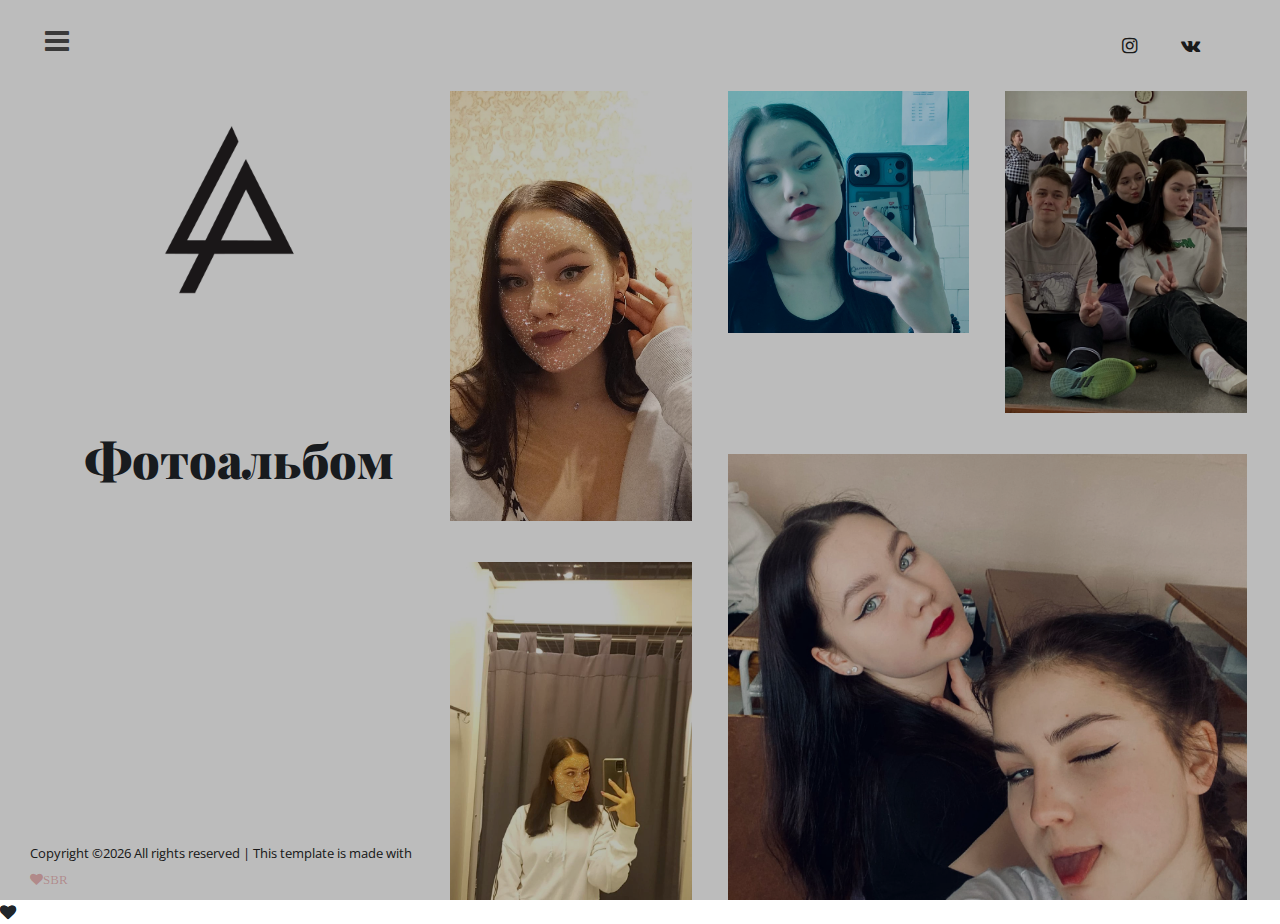
<file: portfolio.html>
<!DOCTYPE html>
<html lang="zxx">
<head>
	<title>Фотоальбом</title>
	<meta charset="UTF-8">
	<meta name="description" content="Nissa Photography studio html template">
	<meta name="keywords" content="industry, html">
	<meta name="viewport" content="width=device-width, initial-scale=1.0">

	<!-- Favicon -->
	<link href="img/favicon.ico" rel="shortcut icon"/>

	<!-- Google font -->
	<link href="https://fonts.googleapis.com/css?family=Open+Sans:300,300i,400,400i,600,600i,700,700i&display=swap" rel="stylesheet">
	<link href="https://fonts.googleapis.com/css?family=Playfair+Display:400,900&display=swap" rel="stylesheet">

	<!-- Stylesheets -->
	<link rel="stylesheet" href="css/bootstrap.min.css"/>
	<link rel="stylesheet" href="css/font-awesome.min.css"/>
	<link rel="stylesheet" href="css/magnific-popup.css"/>
	<link rel="stylesheet" href="css/owl.carousel.min.css"/>

	<!-- Main Stylesheets -->
	<link rel="stylesheet" href="css/style.css"/>


	<!--[if lt IE 9]>
		<script src="https://oss.maxcdn.com/html5shiv/3.7.2/html5shiv.min.js"></script>
		<script src="https://oss.maxcdn.com/respond/1.4.2/respond.min.js"></script>
	<![endif]-->

</head>
<body>
	<!-- Page Preloder -->
	<div id="preloder">
		<div class="loader"></div>
	</div>

	<!-- Main section start -->
	<div class="main-site-warp">
		<div class="site-menu-warp">
			<div class="close-menu">x</div>
			<!-- Main menu -->
			<ul class="site-menu">
				<li><a href="index.html" class="active">Главная</a></li>
				<li><a href="portfolio.html">Фотоальбом</a></li>
				<li><a href="blog.html">Новости</a></li>
				<li><a href="blog1.html">Статьи</a></li>
				<li><a href="about.html">Файлы</a></li>
			</ul>
		</div>
		<header class="header-section">
			<div class="nav-switch">
				<i class="fa fa-bars"></i>
			</div>
			<div class="header-social">
				<a href="https://www.instagram.com/estyytr15.5/?igshid=YmMyMTA2M2Y="><i class="fa fa-instagram"></i></a>
				<a href="https://vk.com/darina.m0607"><i class="fa fa-vk"></i></a>
			</div>
		</header>
		<div class="site-content-warp">
			<!-- Left Side section -->
			<div class="main-sidebar">
				<div class="mb-warp">
<img src="img/logo.jpg" alt="">
<br>
<br>
<br>
<br>
<br>
<br>
					<div class="about-info1">
						<h22>Фотоальбом</h22>
					</div>
				</div>
			</div>
			<!-- Left Side section end -->
			<!-- Page start -->
			<div class="page-section portfolio-page">
				<div class="portfolio-section">
					<div class="row">
						<div class="col-xl-4">
							<div class="portfolio-item">
								<img src="img/portfolio/1.jpg" alt="#">
							</div>
							<div class="portfolio-item">
								<img src="img/portfolio/4.jpg" alt="#">
							</div>
						</div>
						<div class="col-xl-8">
							<div class="row">
								<div class="col-md-6">
									<div class="portfolio-item">
										<img src="img/portfolio/2.jpg" alt="#">
									</div>
								</div>
								<div class="col-lg-6">
									<div class="portfolio-item">
										<img src="img/portfolio/3.jpg" alt="#">
									</div>
								</div>
								<div class="col-lg-12">
									<div class="portfolio-item">
										<img src="img/portfolio/5.jpg" alt="#">
									</div>
								</div>
							</div>
						</div>
					</div>
				</div>
			</div>
			<!-- Page end -->
		</div>
		<div class="copyright"><p><!-- Link back to Colorlib can't be removed. Template is licensed under CC BY 3.0. -->
  Copyright &copy;<script>document.write(new Date().getFullYear());</script> All rights reserved | This template is made with <i class="fa fa-heart" aria-hidden="true">SBR</a>
  <!-- Link back to Colorlib can't be removed. Template is licensed under CC BY 3.0. --></p></div>
	</div>
	<!-- Main section end -->

	<!--====== Javascripts & Jquery ======-->
	<script src="js/jquery-3.2.1.min.js"></script>
	<script src="js/bootstrap.min.js"></script>
	<script src="js/owl.carousel.min.js"></script>
	<script src="js/jquery.nicescroll.min.js"></script>
	<script src="js/circle-progress.min.js"></script>
	<script src="js/jquery.magnific-popup.min.js"></script>
	<script src="js/main.js"></script>

	</body>
</html>
</file>
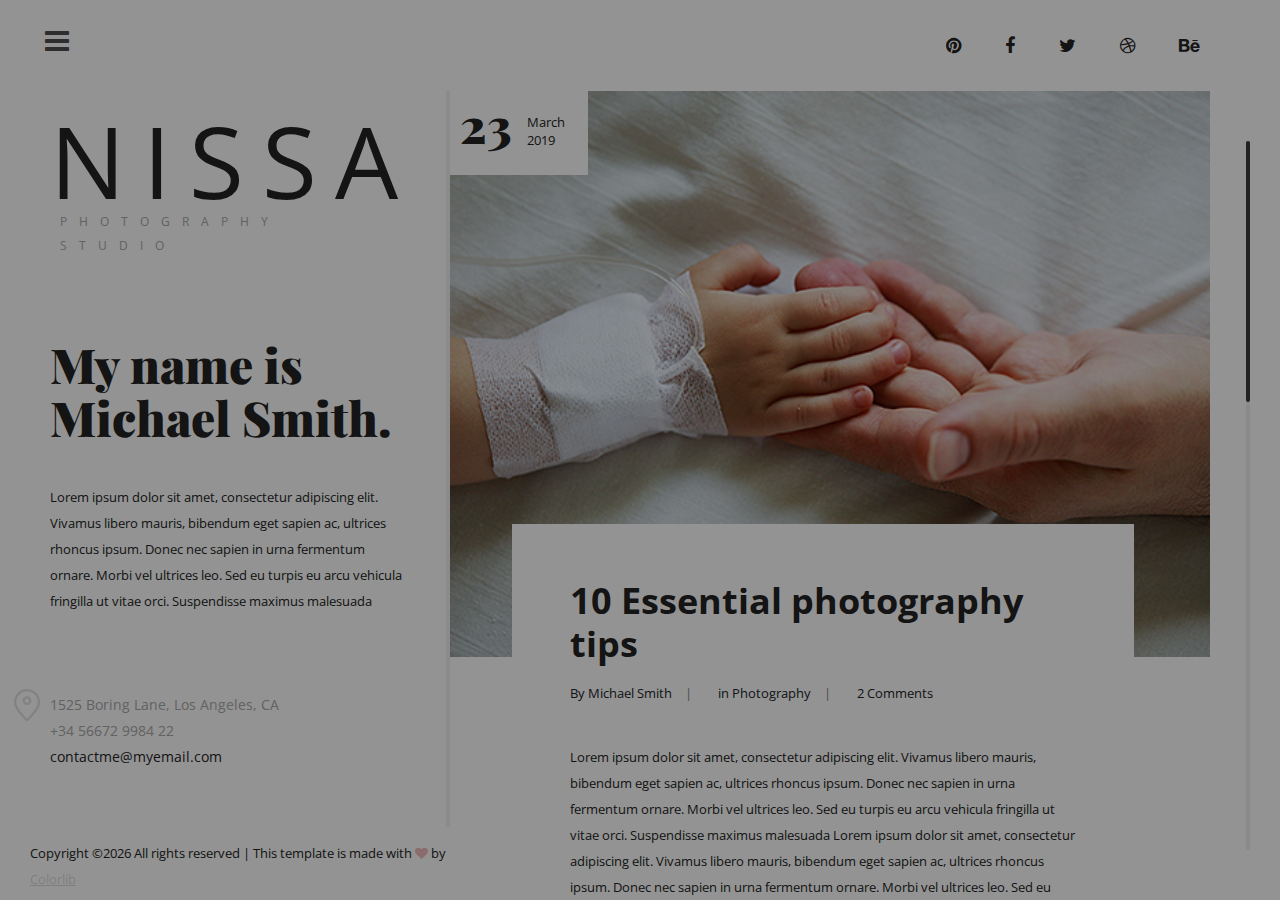
<file: single-blog.html>
<!DOCTYPE html>
<html lang="zxx">
<head>
	<title>NISSA - PHOTOGRAPHY STUDIO HTML TEMPLATE</title>
	<meta charset="UTF-8">
	<meta name="description" content="Nissa Photography studio html template">
	<meta name="keywords" content="industry, html">
	<meta name="viewport" content="width=device-width, initial-scale=1.0">
	
	<!-- Favicon -->
	<link href="img/favicon.ico" rel="shortcut icon"/>

	<!-- Google font -->
	<link href="https://fonts.googleapis.com/css?family=Open+Sans:300,300i,400,400i,600,600i,700,700i&display=swap" rel="stylesheet">
	<link href="https://fonts.googleapis.com/css?family=Playfair+Display:400,900&display=swap" rel="stylesheet">

	<!-- Stylesheets -->
	<link rel="stylesheet" href="css/bootstrap.min.css"/>
	<link rel="stylesheet" href="css/font-awesome.min.css"/>
	<link rel="stylesheet" href="css/magnific-popup.css"/>
	<link rel="stylesheet" href="css/owl.carousel.min.css"/>

	<!-- Main Stylesheets -->
	<link rel="stylesheet" href="css/style.css"/>


	<!--[if lt IE 9]>
		<script src="https://oss.maxcdn.com/html5shiv/3.7.2/html5shiv.min.js"></script>
		<script src="https://oss.maxcdn.com/respond/1.4.2/respond.min.js"></script>
	<![endif]-->

</head>
<body>
	<!-- Page Preloder -->
	<div id="preloder">
		<div class="loader"></div>
	</div>

	<!-- Main section start -->
	<div class="main-site-warp">
		<div class="site-menu-warp">
			<div class="close-menu">x</div>
			<!-- Main menu -->
			<ul class="site-menu">
				<li><a href="index.html">Home</a></li>
				<li><a href="about.html">About Me</a></li>
				<li><a href="blog.html" class="active">Blog</a></li>
				<li><a href="portfolio.html">Portfolio</a></li>
				<li><a href="contact.html">Contact</a></li>
				<li><a href="elements.html">Elements</a></li>
			</ul>
			<div class="menu-social">
				<a href=""><i class="fa fa-pinterest"></i></a>
				<a href=""><i class="fa fa-facebook"></i></a>
				<a href=""><i class="fa fa-twitter"></i></a>
				<a href=""><i class="fa fa-dribbble"></i></a>
				<a href=""><i class="fa fa-behance"></i></a>
			</div>
		</div>
		<header class="header-section">
			<div class="nav-switch">
				<i class="fa fa-bars"></i>
			</div>
			<div class="header-social">
				<a href=""><i class="fa fa-pinterest"></i></a>
				<a href=""><i class="fa fa-facebook"></i></a>
				<a href=""><i class="fa fa-twitter"></i></a>
				<a href=""><i class="fa fa-dribbble"></i></a>
				<a href=""><i class="fa fa-behance"></i></a>
			</div>
		</header>
		<div class="site-content-warp">
			<!-- Left Side section -->
			<div class="main-sidebar">
				<div class="mb-warp">
					<a href="index.html" class="site-logo">
						<h2>Nissa</h2>
						<p>Photography Studio</p>
					</a>
					<div class="about-info">
						<h2>My name is Michael Smith.</h2>
						<p>Lorem ipsum dolor sit amet, consectetur adipiscing elit. Vivamus libero mauris, bibendum eget sapien ac, ultrices rhoncus ipsum. Donec nec sapien in urna fermentum ornare. Morbi vel ultrices leo. Sed eu turpis eu arcu vehicula fringilla ut vitae orci. Suspendisse maximus malesuada  </p>
					</div>
					<ul class="contact-info">
						<li>1525  Boring Lane, Los Angeles, CA</li>
						<li>+34 56672 9984 22</li>
						<li><a href="mailto:contactme@myemail.com">contactme@myemail.com</a></li>
					</ul>
					<a href="#" class="site-btn">see my portfolio <img src="img/arrow-right.png" alt=""></a>
				</div>
			</div>
			<!-- Left Side section end -->
			<!-- Page start -->
			<div class="page-section blog-page">
				<div class="blog-posts">
					<div class="blog-post-item">
						<div class="blog-thumb set-bg" data-setbg="img/blog/1.jpg">
							<div class="post-date">
								<h3>23</h3>
								<p>March<br>2019</p>
							</div>
						</div>
						<div class="blog-content">
							<h2>10 Essential photography tips</h2>
							<div class="blog-metas">
								<div class="blog-meta">By Michael Smith</div>
								<div class="blog-meta">in Photography</div>
								<div class="blog-meta">2 Comments</div>
							</div>
							<p>Lorem ipsum dolor sit amet, consectetur adipiscing elit. Vivamus libero mauris, bibendum eget sapien ac, ultrices rhoncus ipsum. Donec nec sapien in urna fermentum ornare. Morbi vel ultrices leo. Sed eu turpis eu arcu vehicula fringilla ut vitae orci. Suspendisse maximus malesuada  Lorem ipsum dolor sit amet, consectetur adipiscing elit. Vivamus libero mauris, bibendum eget sapien ac, ultrices rhoncus ipsum. Donec nec sapien in urna fermentum ornare. Morbi vel ultrices leo. Sed eu turpis eu arcu vehicula fringilla ut vitae orci. Suspendisse maximus malesuada.  Fusce urna quam, euismod sit amet mollis quis, vestibulum quis velit. Vestibulum malesuada aliquet libero viverra cursus. Aliquam erat volutpat. Morbi id dictum quam, ut commodo lorem. In at nisi nec arcu porttitor aliquet vitae at dui. Sed sollicitudin nulla non leo viverra scelerisque. Phasellus facilisis lobortis metus, sit amet viverra lectus finibus ac. Aenean non felis dapibus, placerat libero auctor, ornare ante. Morbi quis ex eleifend, sodales nulla vitae, scelerisque ante. Nunc id vulputate dui. Suspendisse consectetur rutrum metus nec scelerisque. </p>
							<p>Fusce urna quam, euismod sit amet mollis quis, vestibulum quis velit. Vestibulum malesuada aliquet libero viverra cursus. Aliquam erat volutpat. Morbi id dictum quam, ut commodo lorem. In at nisi nec arcu porttitor aliquet vitae at dui. Sed sollicitudin nulla non leo viverra scelerisque. Phasellus facilisis lobortis metus, sit amet viverra lectus finibus ac. Aenean non felis dapibus, placerat libero auctor, ornare ante. Morbi quis ex eleifend, sodales nulla vitae, scelerisque ante. Nunc id vulputate dui. Suspendisse consectetur rutrum metus nec scelerisque. </p>

							<div class="blog-comments">
								<h4>Comments</h4>
								<ul class="comments-list">
									<li>
										<div class="blog-avator">
											<img src="img/blog/comments/1.jpg" alt="">
										</div>
										<div class="comment-text">
											<h6>Mark Williams</h6>
											<span>March 26, 2019</span>
											<p>Fusce urna quam, euismod sit amet mollis quis, vestibulum quis velit. Vestibulum malesuada aliquet libero viverra cursus. Aliquam erat volutpat. Morbi id dictum quam, ut commodo lorem. In at nisi nec arcu porttitor aliquet vitae at dui. Sed sollicitudin nulla non leo viverra scelerisqu</p>
											<a href="#">Reply</a>
										</div>
									</li>
									<li>
										<div class="blog-avator">
											<img src="img/blog/comments/2.jpg" alt="">
										</div>
										<div class="comment-text">
											<h6>Mark Williams</h6>
											<span>March 26, 2019</span>
											<p>Fusce urna quam, euismod sit amet mollis quis, vestibulum quis velit. Vestibulum malesuada aliquet libero viverra cursus. Aliquam erat volutpat. Morbi id dictum quam, ut commodo lorem. In at nisi nec arcu porttitor aliquet vitae at dui. Sed sollicitudin nulla non leo viverra scelerisqu</p>
											<a href="#">Reply</a>
										</div>
									</li>
								</ul>
							</div>
							<form class="contact-form">
								<div class="row">
									<div class="col-lg-6">
										<input type="text" placeholder="Name">
									</div>
									<div class="col-lg-6">
										<input type="text" placeholder="E-mail">
									</div>
									<div class="col-lg-12">
										<input type="text" placeholder="Website (optional)">
										<textarea placeholder="Comment"></textarea>
										<button class="site-btn">comment submit<img src="img/arrow-right.png" alt=""></button>
									</div>
								</div>
							</form>
						</div>
					</div>
				</div>
			</div>
			<!-- Page end -->
		</div>
		<div class="copyright"><p><!-- Link back to Colorlib can't be removed. Template is licensed under CC BY 3.0. -->
  Copyright &copy;<script>document.write(new Date().getFullYear());</script> All rights reserved | This template is made with <i class="fa fa-heart" aria-hidden="true"></i> by <a href="https://colorlib.com" target="_blank">Colorlib</a>
  <!-- Link back to Colorlib can't be removed. Template is licensed under CC BY 3.0. --></p></div>
	</div>
	<!-- Main section end -->
	
	<!--====== Javascripts & Jquery ======-->
	<script src="js/jquery-3.2.1.min.js"></script>
	<script src="js/bootstrap.min.js"></script>
	<script src="js/owl.carousel.min.js"></script>
	<script src="js/jquery.nicescroll.min.js"></script>
	<script src="js/circle-progress.min.js"></script>
	<script src="js/jquery.magnific-popup.min.js"></script>
	<script src="js/main.js"></script>

	</body>
</html>
</file>
<file: css/style.css>
/* ==================================
-------------------------------------
  NISSA - PHOTOGRAPHY STUDIO TEMPLATE
  Version: 1.0
 ------------------------------------
 ====================================*/


/*----------------------------------------*/
/* Template default CSS
/*----------------------------------------*/

html,
body {
	height: 100%;
	font-family: "Open Sans", sans-serif;
	-webkit-font-smoothing: antialiased;
	font-smoothing: antialiased;
}

h1,
h2,
h3,
h4,
h5,
h6 {
	margin: 0;
	color: #242424;
	font-weight: 700;
}

h1 {
	font-size: 70px;
}

h2 {
	font-size: 36px;
}

h3 {
	font-size: 30px;
}

h4 {
	font-size: 24px;
}

h5 {
	font-size: 18px;
}

h6 {
	font-size: 16px;
}

p {
	font-size: 13px;
	color: #242424;
	line-height: 2;
}

img {
	max-width: 100%;
}

input:focus,
select:focus,
button:focus,
textarea:focus {
	outline: none;
}

a:hover,
a:focus {
	text-decoration: none;
	outline: none;
}

ul,
ol {
	padding: 0;
	margin: 0;
}

/*---------------------
Helper CSS
 -----------------------*/

.section-title {
	text-align: center;
}

.section-title h2 {
	font-size: 36px;
}

.set-bg {
	background-repeat: no-repeat;
	background-size: cover;
	background-position: top center;
}

.spad {
	padding-top: 105px;
	padding-bottom: 105px;
}

.text-white h1,
.text-white h2,
.text-white h3,
.text-white h4,
.text-white h5,
.text-white h6,
.text-white p,
.text-white span,
.text-white li,
.text-white a {
	color: #fff;
}

/*---------------------
Commom elements
 -----------------------*/

.elements-section {
	padding-right: 30px;
	height: 100%;
}

.element {
	margin-bottom: 70px;
}

.element .el-title {
	margin-bottom: 40px;
}

.element .container {
	margin-left: -15px;
}

/* buttons */

.site-btn {
	display: inline-block;
	font-size: 14px;
	font-weight: 700;
	min-width: 167px;
	padding: 19px 35px;
	text-transform: uppercase;
	color: #242424;
	line-height: 1;
	cursor: pointer;
	text-align: center;
	border: 2px solid #e1e1e1;
	background: transparent;
}

.site-btn:hover {
	color: #242424;
}

.site-btn img {
	margin-left: 15px;
}

.site-btn.sb-solid {
	background: #242424;
	border-color: #242424;
	color: #fff;
}

.site-btn.sb-solid:hover {
	color: #fff;
}

.site-btn.sb-dark {
	border-color: #242424;
}

/* Preloder */

#preloder {
	position: fixed;
	width: 100%;
	height: 100%;
	top: 0;
	left: 0;
	z-index: 999999;
	background: #000;
}

.loader {
	width: 40px;
	height: 40px;
	position: absolute;
	top: 50%;
	left: 50%;
	margin-top: -13px;
	margin-left: -13px;
	border-radius: 60px;
	animation: loader 0.8s linear infinite;
	-webkit-animation: loader 0.8s linear infinite;
}

@keyframes loader {
	0% {
		-webkit-transform: rotate(0deg);
		transform: rotate(0deg);
		border: 4px solid #f44336;
		border-left-color: transparent;
	}
	50% {
		-webkit-transform: rotate(180deg);
		transform: rotate(180deg);
		border: 4px solid #673ab7;
		border-left-color: transparent;
	}
	100% {
		-webkit-transform: rotate(360deg);
		transform: rotate(360deg);
		border: 4px solid #f44336;
		border-left-color: transparent;
	}
}

@-webkit-keyframes loader {
	0% {
		-webkit-transform: rotate(0deg);
		border: 4px solid #f44336;
		border-left-color: transparent;
	}
	50% {
		-webkit-transform: rotate(180deg);
		border: 4px solid #673ab7;
		border-left-color: transparent;
	}
	100% {
		-webkit-transform: rotate(360deg);
		border: 4px solid #f44336;
		border-left-color: transparent;
	}
}

/* Accordion */

.accordion-area .panel {
	margin-bottom: 19px;
}

.accordion-area .panel-header.active .panel-link {
	color: #fff;
	background-color: #242424;
	border-color: #000;
}

.accordion-area .panel-header.active .panel-link.collapsed {
	color: #242424;
	background-color: transparent;
	border-color: #e1e1e1;
}

.accordion-area .panel-link:after {
	content: "";
	position: absolute;
	width: 20px;
	height: 10px;
	right: 19px;
	top: 50%;
	margin-top: -5px;
	margin-left: -4px;
	background-image: url("../img/arrow-down.png");
	background-repeat: no-repeat;
	-webkit-transform: rotate(0deg);
	transform: rotate(0deg);
	-webkit-transition: all 0.3s;
	transition: all 0.3s;
}

.accordion-area .panel-header.active .panel-link:after {
	-webkit-transform: rotate(180deg);
	transform: rotate(180deg);
}

.accordion-area .panel-header.active .panel-link.collapsed:after {
	-webkit-transform: rotate(0deg);
	transform: rotate(0deg);
}

.accordion-area .panel-link {
	text-align: left;
	background-color: transparent;
	position: relative;
	width: 100%;
	padding: 17px 40px;
	padding-left: 30px;
	font-size: 14px;
	text-transform: uppercase;
	color: #212121;
	font-weight: 700;
	line-height: 1.3;
	cursor: pointer;
	display: block;
	border: 2px solid #e1e1e1;
	-webkit-transition: all 0.4s ease-out 0s;
	transition: all 0.4s ease-out 0s;
}

.accordion-area .panel-body p {
	margin-bottom: 0;
	padding-top: 20px;
}

.accordion-area .panel-body {
	padding: 0 5px;
}

/* Tab */

.tab-element .nav-tabs {
	border-bottom: none;
	margin-bottom: 25px;
}

.tab-element .nav-item {
	margin-right: 10px;
	margin-bottom: 10px;
}

.tab-element .nav-tabs .nav-link {
	border: 2px solid #e1e1e1;
	text-align: left;
	background-color: transparent;
	border-radius: 0;
	position: relative;
	width: 100%;
	padding: 17px 30px;
	font-size: 14px;
	text-transform: uppercase;
	color: #323232;
	font-weight: 700;
	line-height: 1.3;
	cursor: pointer;
}

.tab-element .nav-tabs .nav-item:last-child {
	margin-right: 0;
}

.tab-element .nav-tabs .nav-link.active {
	background: #242424;
	color: #fff;
	border-color: #242424;
}

.tab-element .tab-pane p {
	margin-bottom: 0;
}

/* circle progress  */

.circle-item-warp {
	margin-bottom: 30px;
	overflow: hidden;
}

.circle-progress {
	float: left;
	margin-right: 10px;
}

.circle-progress canvas {
	-webkit-transform: rotate(90deg);
	transform: rotate(90deg);
}

.circle-progress .circle-warp {
	float: left;
	margin-right: 20px;
}

.circle-progress h2 {
	padding-bottom: 18px;
	overflow: hidden;
	font-size: 72px;
	font-family: "Playfair Display", serif;
	line-height: 1;
	font-weight: 900;
	position: relative;
}

.circle-progress h2 span {
	font-size: 40px;
	position: relative;
	top: -30px;
}

.circle-progress-text {
	padding-top: 15px;
}

.circle-progress-text h5 {
	font-weight: 700;
}

.circle-progress-text p {
	margin-bottom: 0;
	color: #828282;
}

/* Icons box  */

.icon-box {
	margin-bottom: 30px;
}

.icon-box .ib-head {
	overflow: hidden;
	display: block;
	margin-bottom: 20px;
}

.icon-box .ib-icon {
	float: left;
	width: 64px;
}

.icon-box h5 {
	padding-top: 5px;
	overflow: hidden;
}

/*------------------
Main Site warp
 ---------------------*/

.main-site-warp {
	height: 100%;
	width: 100%;
	position: relative;
}

.main-site-warp.push-side {
	overflow: hidden;
}

.main-site-warp.push-side .header-section {
	-webkit-transform: translateX(614px);
	transform: translateX(614px);
}

.main-site-warp.push-side .site-content-warp {
	-webkit-transform: translateX(614px);
	transform: translateX(614px);
}

.main-site-warp.push-side .site-menu-warp {
	left: 0;
}

.main-site-warp.push-side .nav-switch {
	opacity: 0;
	visibility: hidden;
}

body.push-side {
	overflow: hidden;
}

body.push-side .nicescroll-rails.nicescroll-rails-hr,
body.push-side #ascrail2000-hr {
	-webkit-transform: translateX(614px);
	transform: translateX(614px);
	-webkit-transition: all 0.4s;
	transition: all 0.4s;
}

.site-menu-warp {
	position: fixed;
	width: 614px;
	height: 100%;
	left: -620px;
	top: 0;
	background: #242424;
	overflow-y: auto;
	z-index: 9999;
	-webkit-transition: all 0.4s;
	transition: all 0.4s;
}

.close-menu {
	font-size: 30px;
	color: #fff;
	margin-left: 48px;
	padding-top: 32px;
	cursor: pointer;
}

.site-menu {
	list-style: none;
	padding-left: 185px;
	padding-top: 160px;
}

.site-menu li {
	display: block;
}

.site-menu li a {
	display: block;
	font-size: 30px;
	color: #fff;
	padding-bottom: 5px;
	margin-bottom: 20px;
	position: relative;
}

.site-menu li a:after {
	position: absolute;
	content: "";
	width: 0;
	height: 3px;
	left: 0;
	bottom: 0;
	background: #fff;
	-webkit-transition: 0.3s;
	transition: 0.3s;
}

.site-menu li a:hover:after,
.site-menu li a.active:after {
	width: 30px;
}

.menu-social {
	padding-left: 185px;
	padding-top: 50px;
}

.menu-social a {
	display: inline-block;
	color: #fff;
	font-size: 18px;
	margin-right: 30px;
	padding: 5px;
	margin-bottom: 20px;
}

/* Header section */

.header-section {
	position: absolute;
	width: 100%;
	top: 0;
	left: 0;
	overflow: hidden;
	padding: 27px 45px;
	z-index: 999;
	background: #fff;
	-webkit-transform: translateX(0);
	transform: translateX(0);
	-webkit-transition: all 0.4s;
	transition: all 0.4s;
}

.nav-switch {
	float: left;
	font-size: 28px;
	color: #4e4e4e;
	line-height: 0;
	cursor: pointer;
	opacity: 1;
	-webkit-transition: all 0.4s;
	transition: all 0.4s;
}

.header-social {
	float: right;
}

.header-social a {
	display: inline-block;
	color: #242424;
	font-size: 18px;
	margin-right: 30px;
	padding: 5px;
}

.site-content-warp {
	position: relative;
	height: 100%;
	padding-top: 91px;
	padding-left: 614px;
	-webkit-transform: translateX(0);
	transform: translateX(0);
	-webkit-transition: all 0.4s;
	transition: all 0.4s;
}

/* Left Side section */

.main-sidebar {
	position: absolute;
	width: 614px;
	height: 100%;
	left: 0;
	top: 0;
	z-index: 99;
}

.main-sidebar .mb-warp {
	padding: 151px 95px 100px 145px;
}

.site-logo {
	display: block;
	margin-bottom: 80px;
}

.site-logo h2 {
	font-size: 100px;
	line-height: 100px;
	text-transform: uppercase;
	font-weight: 400;
	letter-spacing: 18px;
}

.site-logo p {
	font-size: 12px;
	text-transform: uppercase;
	color: #aaaaaa;
	letter-spacing: 12px;
	padding-left: 10px;
	margin-bottom: 0;
}

.about-info {
	margin-bottom: 80px;
}

.about-info h2 {
	font-weight: 900;
	font-size: 48px;
	margin-bottom: 40px;
	line-height: 1.1;
	font-family: "Playfair Display", serif;
}
.about-info1 h22 {
	font-weight: 900;
	font-size: 48px;
	margin-bottom: 40px;
  padding-left: 35px;
	line-height: 1.1;
	font-family: "Playfair Display", serif;
}
.about-info2 h25 {
	font-weight: 900;
	font-size: 48px;
	margin-bottom: 40px;
  padding-left: 70px;
	line-height: 1.1;
	font-family: "Playfair Display", serif;
}
.about-info3 h29 {
	font-weight: 900;
	font-size: 48px;
	margin-bottom: 40px;
  padding-left: 85px;
	line-height: 1.1;
	font-family: "Playfair Display", serif;
}
.about-info4 h23 {
	font-weight: 900;
	font-size: 48px;
	margin-bottom: 40px;
  padding-left: 85px;
	line-height: 1.1;
	font-family: "Playfair Display", serif;
}


.contact-info {
	list-style: none;
	margin-bottom: 65px;
	position: relative;
}

.contact-info:after {
	position: absolute;
	content: "";
	width: 26px;
	height: 32px;
	left: -36px;
	top: -5px;
	background: url("../img/icons/place.png") no-repeat;
}

.contact-info li {
	font-size: 14px;
	color: #aaaaaa;
	margin-bottom: 5px;
}
@media (max-width: 991px) {
  .progress-table-wrap {
    overflow-x: scroll; } }
.progress-table {
  background: #fff;
  padding: 15px 0px 30px 0px;
  min-width: 800px; }

.progress-table .serial {
  width: 11.83%;
  padding-left: 30px; }

.progress-table .country {
  width: 28.07%; }

.progress-table .visit {
  width: 19.74%; }

.progress-table .percentage {
  width: 40.36%;
  padding-right: 50px; }

.progress-table .table-head {
  display: flex; }

.progress-table .table-head .serial,
.progress-table .table-head .country,
.progress-table .table-head .visit,
.progress-table .table-head .percentage {
  color: #222222;
  line-height: 40px;
  text-transform: uppercase;
  font-weight: 500; }

.progress-table .table-row {
  padding: 15px 0;
  border-top: 1px solid #edf3fd;
  display: flex; }

.progress-table .table-row .serial,
.progress-table .table-row .country,
.progress-table .table-row .visit,
.progress-table .table-row .percentage {
  display: flex;
  align-items: center; }

.progress-table .table-row .country img {
  margin-right: 15px; }

.progress-table .table-row .percentage .progress {
  width: 80%;
  border-radius: 0px;
  background: transparent; }

.progress-table .table-row .percentage .progress .progress-bar {
  height: 5px;
  line-height: 5px; }

.progress-table .table-row .percentage .progress .progress-bar.color-1 {
  background-color: #6382e6; }

.progress-table .table-row .percentage .progress .progress-bar.color-2 {
  background-color: #e66686; }

.progress-table .table-row .percentage .progress .progress-bar.color-3 {
  background-color: #f09359; }

.progress-table .table-row .percentage .progress .progress-bar.color-4 {
  background-color: #73fbaf; }

.progress-table .table-row .percentage .progress .progress-bar.color-5 {
  background-color: #73fbaf; }

.progress-table .table-row .percentage .progress .progress-bar.color-6 {
  background-color: #6382e6; }

.progress-table .table-row .percentage .progress .progress-bar.color-7 {
  background-color: #a367e7; }

.progress-table .table-row .percentage .progress .progress-bar.color-8 {
  background-color: #e66686; }
  .button-group-area .genric-btn {
    margin-right: 10px;
    margin-top: 10px; }

  .button-group-area .genric-btn:last-child {
    margin-right: 0; }

  .circle {
    border-radius: 20px; }

  .genric-btn {
    display: inline-block;
    outline: none;
    line-height: 40px;
    padding: 0 30px;
    font-size: .8em;
    text-align: center;
    text-decoration: none;
    font-weight: 500;
    cursor: pointer;
    -webkit-transition: all 0.3s ease 0s;
    -moz-transition: all 0.3s ease 0s;
    -o-transition: all 0.3s ease 0s;
    transition: all 0.3s ease 0s; }

  .genric-btn:focus {
    outline: none; }

  .genric-btn.e-large {
    padding: 0 40px;
    line-height: 50px; }

  .genric-btn.large {
    line-height: 45px; }

  .genric-btn.medium {
    line-height: 30px; }

  .genric-btn.small {
    line-height: 25px; }

  .genric-btn.radius {
    border-radius: 3px; }

  .genric-btn.circle {
    border-radius: 20px; }

  .genric-btn.arrow {
    display: -webkit-inline-box;
    display: -ms-inline-flexbox;
    display: inline-flex;
    -webkit-box-align: center;
    -ms-flex-align: center;
    align-items: center; }

  .genric-btn.arrow span {
    margin-left: 10px; }

  .genric-btn.default {
    color: #222222;
    background: #f9f9ff;
    border: 1px solid transparent; }

  .genric-btn.default:hover {
    border: 1px solid #f9f9ff;
    background: #fff; }

  .genric-btn.default-border {
    border: 1px solid #f9f9ff;
    background: #fff; }

  .genric-btn.default-border:hover {
    color: #222222;
    background: #f9f9ff;
    border: 1px solid transparent; }

  .genric-btn.primary {
    color: #fff;
    background: #f8b600;
    border: 1px solid transparent; }

  .genric-btn.primary:hover {
    color: #f8b600;
    border: 1px solid #f8b600;
    background: #fff; }

  .genric-btn.primary-border {
    color: #f8b600;
    border: 1px solid #f8b600;
    background: #fff; }

  .genric-btn.primary-border:hover {
    color: #fff;
    background: #f8b600;
    border: 1px solid transparent; }

  .genric-btn.success {
    color: #fff;
    background: #4cd3e3;
    border: 1px solid transparent; }

  .genric-btn.success:hover {
    color: #4cd3e3;
    border: 1px solid #4cd3e3;
    background: #fff; }

  .genric-btn.success-border {
    color: #4cd3e3;
    border: 1px solid #4cd3e3;
    background: #fff; }

  .genric-btn.success-border:hover {
    color: #fff;
    background: #4cd3e3;
    border: 1px solid transparent; }

  .genric-btn.info {
    color: #fff;
    background: #38a4ff;
    border: 1px solid transparent; }

  .genric-btn.info:hover {
    color: #38a4ff;
    border: 1px solid #38a4ff;
    background: #fff; }

  .genric-btn.info-border {
    color: #38a4ff;
    border: 1px solid #38a4ff;
    background: #fff; }

  .genric-btn.info-border:hover {
    color: #fff;
    background: #38a4ff;
    border: 1px solid transparent; }

  .genric-btn.warning {
    color: #fff;
    background: #f4e700;
    border: 1px solid transparent; }

  .genric-btn.warning:hover {
    color: #f4e700;
    border: 1px solid #f4e700;
    background: #fff; }

  .genric-btn.warning-border {
    color: #f4e700;
    border: 1px solid #f4e700;
    background: #fff; }

  .genric-btn.warning-border:hover {
    color: #fff;
    background: #f4e700;
    border: 1px solid transparent; }

  .genric-btn.danger {
    color: #fff;
    background: #f44a40;
    border: 1px solid transparent; }

  .genric-btn.danger:hover {
    color: #f44a40;
    border: 1px solid #f44a40;
    background: #fff; }

  .genric-btn.danger-border {
    color: #f44a40;
    border: 1px solid #f44a40;
    background: #fff; }

  .genric-btn.danger-border:hover {
    color: #fff;
    background: #f44a40;
    border: 1px solid transparent; }

  .genric-btn.link {
    color: #222222;
    background: #f9f9ff;
    text-decoration: underline;
    border: 1px solid transparent; }

  .genric-btn.link:hover {
    color: #222222;
    border: 1px solid #f9f9ff;
    background: #fff; }

  .genric-btn.link-border {
    color: #222222;
    border: 1px solid #f9f9ff;
    background: #fff;
    text-decoration: underline; }

  .genric-btn.link-border:hover {
    color: #222222;
    background: #f9f9ff;
    border: 1px solid transparent; }

  .genric-btn.disable {
    color: #222222, 0.3;
    background: #f9f9ff;
    border: 1px solid transparent;
    cursor: not-allowed; }


.contact-info li a {
	color: #242424;
}

.copyright {
	font-size: 13px;
	color: rgba(130, 130, 130, 0.29);
	position: fixed;
	height: 80px;
	width: 614px;
	left: 0;
	bottom: 0;
	background: #fff;
	padding-left: 145px;
	padding-top: 20px;
}

.copyright a {
	color: rgba(130, 130, 130, 0.29);
	text-decoration: underline;
}

.copyright i {
	color: rgba(204, 17, 17, 0.29);
}

/*------------------
Hero section
 ---------------------*/

.hero-track {
	padding-bottom: 50px;
	overflow: hidden;
}

.hs-item {
	height: 750px;
	float: left;
	margin-right: 50px;
	position: relative;
}

.hs-item:last-child {
	margin-right: 0;
}

.hs-item .hs-info {
	position: absolute;
	left: 0;
	bottom: 0;
	width: 221px;
	padding: 44px 0 10px 0;
	background: #fff;
	z-index: 1;
}

.hs-item .hs-info p {
	margin-bottom: 5px;
}

.nicescroll-rails.nicescroll-rails-hr,
#ascrail2000-hr {
	max-width: calc(100% - 717px);
	overflow: hidden;
}

/* --------------
 =================
Other pages
 =================
 -----------------*/

.page-section {
	height: 100%;
}

/* ----------------
About Page
 ---------------------*/

.about-section {
	height: 100%;
	padding-right: 74px;
}

.video-section {
	height: calc(100% - 235px);
	margin-bottom: 30px;
	display: -webkit-box;
	display: -ms-flexbox;
	display: flex;
	-webkit-box-align: center;
	-ms-flex-align: center;
	align-items: center;
	-webkit-box-pack: center;
	-ms-flex-pack: center;
	justify-content: center;
}

.video-play-btn {
	display: block;
	width: 159px;
	height: 69px;
	text-align: center;
	padding-top: 16px;
	font-size: 22px;
	color: #fff;
	border-radius: 27px;
	background: rgba(255, 255, 255, 0.43);
}

.video-play-btn:hover {
	color: #fff;
}

.milestones {
	padding-top: 30px;
}

.milestone {
	margin-bottom: 30px;
}

.milestone h2 {
	font-family: "Playfair Display", serif;
	font-weight: 900;
	font-size: 72px;
	float: left;
	margin-right: 15px;
	line-height: 1;
}

.milestone .milestone-info {
	overflow: hidden;
	padding-top: 23px;
}

.milestone .milestone-info h5 {
	font-weight: 700;
}

.milestone .milestone-info p {
	margin-bottom: 0;
}

/* ----------------
Blog page
 ---------------------*/

.blog-page {
	padding-right: 70px;
}

.blog-posts {
	height: 100%;
}

.blog-post-item {
	margin-bottom: 20px;
}

.blog-post-item:last-child {
	margin-bottom: 80px;
}

.blog-thumb {
	height: 566px;
}

.post-date {
	background: #fff;
	width: 138px;
	height: 84px;
	padding-top: 5px;
	padding-left: 10px;
	overflow: hidden;
}

.post-date h3 {
	float: left;
	font-family: "Playfair Display", serif;
	font-weight: 900;
	font-size: 48px;
	margin-right: 15px;
}

.post-date p {
	padding-top: 17px;
	line-height: 1.4;
}

.blog-content {
	width: calc(100% - 138px);
	background: #fff;
	padding: 55px 58px;
	margin-top: -133px;
	margin-left: 62px;
}

.blog-content h2 a {
	color: #242424;
}

.blog-metas {
	padding-top: 15px;
	margin-bottom: 30px;
}

.blog-metas .blog-meta {
	display: inline-block;
	position: relative;
	font-size: 13px;
	padding-right: 20px;
	margin-right: 22px;
	margin-bottom: 10px;
}

.blog-metas .blog-meta:after {
	position: absolute;
	content: "|";
	font-size: 13px;
	color: #828282;
	right: 0;
	top: 0;
}

.blog-metas .blog-meta:last-child {
	padding-right: 0;
	margin-right: 0;
}

.blog-metas .blog-meta:last-child:after {
	display: none;
}

.blog-comments {
	padding-top: 60px;
}

.blog-comments h4 {
	margin-bottom: 40px;
}

.comments-list {
	list-style: none;
}

.comments-list li {
	display: block;
	margin-bottom: 43px;
}

.comments-list .blog-avator {
	float: left;
	margin-right: 44px;
}

.comments-list .blog-avator img {
	width: 67px;
	height: 67px;
	border-radius: 50%;
}

.comments-list .comment-text {
	overflow: hidden;
}

.comments-list .comment-text h6 {
	font-weight: 600;
}

.comments-list .comment-text span {
	font-size: 13px;
	color: #828282;
}

.comments-list .comment-text p {
	padding-top: 10px;
	margin-bottom: 10px;
}

.comments-list .comment-text a {
	font-size: 13px;
	color: #242424;
	text-decoration: underline;
}

/* ----------------
Portfolio page
 ---------------------*/

.portfolio-section {
	padding-right: 30px;
	margin-left: -3px;
	height: 100%;
}

.portfolio-item {
	position: relative;
	padding: 0 3px;
	margin-bottom: 41px;
}

.portfolio-item img {
	min-width: 100%;
}

.portfolio-item .pi-info {
	position: absolute;
	left: 0;
	bottom: 0;
	width: 221px;
	padding: 44px 0 10px 0;
	background: #fff;
	z-index: 1;
}

.portfolio-item .pi-info p {
	margin-bottom: 5px;
}

.portfolio-item .pi-info img {
	min-width: auto;
}

/* ----------------
Contact page
 -------------------*/

.contact-section {
	height: 100%;
	padding-right: 70px;
}

.contact-section .row {
	height: 100%;
}

.map {
	height: calc(100% - 60px);
	background: #ddd;
	position: relative;
}

.map iframe {
	position: absolute;
	width: 100%;
	height: 100%;
	left: 0;
	top: 0;
}

.contact-text-warp {
	padding-left: 15px;
}

.contact-text {
	max-width: 570px;
	margin-bottom: 50px;
	padding-top: 80px;
}

.contact-text h2 {
	margin-bottom: 20px;
}

.contact-form {
	padding-bottom: 50px;
}

.contact-form input,
.contact-form textarea {
	width: 100%;
	height: 56px;
	padding: 0 22px;
	margin-bottom: 30px;
	font-size: 14px;
	font-style: italic;
	border: 2px solid #e1e1e1;
}

.contact-form textarea {
	height: 159px;
	padding: 20px 22px 10px;
	resize: none;
	margin-bottom: 45px;
}

/* ----------------
Responsive
 ---------------------*/

@media only screen and (min-width: 1200px) and (max-width: 1400px) {
	.main-sidebar,
	.copyright {
		width: 450px;
	}
	.copyright {
		padding-left: 30px;
	}
	.site-content-warp {
		padding-left: 450px;
	}
	.main-sidebar .mb-warp {
		padding: 110px 40px 91px 50px;
	}
	.portfolio-item .pi-info {
		padding: 15px 0 10px 0;
	}
	.milestone h2,
	.circle-progress {
		float: none;
	}
	.nicescroll-rails.nicescroll-rails-hr,
	#ascrail2000-hr {
		max-width: calc(100% - 550px);
	}
}

/* Medium screen : 992px. */

@media only screen and (min-width: 992px) and (max-width: 1199px) {
	.main-sidebar,
	.copyright {
		width: 350px;
	}
	.copyright {
		padding-left: 30px;
	}
	.site-logo h2 {
		font-size: 70px;
		line-height: 70px;
	}
	.site-logo p {
		font-size: 10px;
		letter-spacing: 8px;
		padding-left: 9px;
	}
	.site-content-warp {
		padding-left: 350px;
	}
	.main-sidebar .mb-warp {
		padding: 110px 30px 91px 50px;
	}
	.about-info h2 {
		font-size: 36px;
	}
	.portfolio-section {
		padding-bottom: 80px;
		padding-left: 1px;
	}
	.portfolio-item .pi-info {
		padding: 15px 0 10px 0;
	}
	.milestone h2 {
		float: none;
	}
	.map {
		height: 600px;
	}
	.elements-section {
		padding-right: 15px;
	}
	.nicescroll-rails.nicescroll-rails-hr,
	#ascrail2000-hr {
		max-width: calc(100% - 450px);
	}
}

/* Tablet :768px. */

@media only screen and (min-width: 768px) and (max-width: 991px) {
	.site-content-warp {
		padding-left: 0;
		height: auto;
	}
	.site-menu {
		padding-top: 80px;
	}
	.main-sidebar {
		position: relative;
		width: 100%;
		height: auto;
	}
	.video-section {
		height: 400px;
	}
	.about-section,
	.blog-page,
	.portfolio-section,
	.contact-section,
	.elements-section {
		padding: 0 15px;
		margin: 0;
	}
	.blog-post-item:last-child {
		margin-bottom: 0;
	}
	.contact-text-warp {
		padding-left: 0;
	}
	.map {
		height: 600px;
	}
	.copyright {
		position: relative;
		left: 0;
		bottom: 0;
		padding: 60px 15px 50px;
		text-align: center;
		width: 100%;
	}
	.nicescroll-rails.nicescroll-rails-hr,
	#ascrail2000-hr {
		max-width: calc(100% - 50px);
	}
}

/* Large Mobile :480px. */

@media only screen and (max-width: 767px) {
	.site-content-warp {
		padding-left: 0;
		height: auto;
	}
	.site-logo {
		margin-bottom: 50px;
	}
	.site-logo h2 {
		font-size: 70px;
		line-height: 70px;
	}
	.site-logo p {
		font-size: 10px;
		letter-spacing: 8px;
		padding-left: 9px;
	}
	.site-menu-warp {
		width: 100%;
		height: 100%;
		left: -100%;
	}
	.site-menu {
		padding: 40px 15px;
		max-width: 400px;
		margin: 0 auto;
	}
	.site-menu li a {
		font-size: 25px;
		margin-bottom: 10px;
	}
	.menu-social {
		padding: 0 15px;
		max-width: 400px;
		margin: 0 auto;
	}
	.main-sidebar {
		position: relative;
		width: 100%;
		height: auto;
	}
	.main-sidebar .mb-warp {
		padding: 100px 15px;
		padding-left: 50px;
		max-width: 420px;
		margin: 0 auto;
	}
	.hs-item {
		width: 100%;
		height: 600px;
	}
	.hs-item .hs-info {
		padding-left: 15px;
	}
	.hs-item .hs-info img {
		width: auto;
	}
	.video-section {
		height: 400px;
	}
	.about-section,
	.blog-page,
	.portfolio-section,
	.contact-section,
	.elements-section {
		padding: 0 15px;
		margin: 0;
	}
	.blog-post-item:last-child {
		margin-bottom: 0;
	}
	.contact-text-warp {
		padding-left: 0;
	}
	.map {
		height: 600px;
	}
	.copyright {
		position: relative;
		left: 0;
		bottom: 0;
		padding: 60px 15px 50px;
		text-align: center;
		width: 100%;
	}
	.nicescroll-rails.nicescroll-rails-hr,
	#ascrail2000-hr {
		max-width: calc(100% - 50px);
	}
	.blog-content {
		width: calc(100% - 30px);
		margin-left: 15px;
	}
	.hero-track .owl-nav {
		padding-top: 30px;
		text-align: center;
	}
	.hero-track .owl-nav button.owl-next,
	.hero-track .owl-nav button.owl-prev {
		width: 30px;
		height: 30px;
		color: #fff;
		text-align: center;
		border-radius: 50%;
		background: #242424;
		margin: 0 5px;
	}
}

/* Small Mobile :320px. */

@media only screen and (max-width: 479px) {
	.site-logo {
		margin-bottom: 50px;
	}
	.site-logo h2 {
		font-size: 60px;
		line-height: 70px;
	}
	.site-logo p {
		font-size: 10px;
		letter-spacing: 7px;
		padding-left: 9px;
	}
	.header-social {
		display: none;
	}
	.site-menu li a {
		font-size: 18px;
		margin-bottom: 5px;
	}
	.about-info h2 {
		font-size: 34px;
	}
	.blog-content {
		width: calc(100% - 10px);
		margin-left: 5px;
		padding: 40px 15px;
	}
	.comments-list .blog-avator {
		float: none;
		margin-bottom: 30px;
	}
	.portfolio-item .pi-info {
		width: 170px;
		padding: 15px 0 5px 0;
	}
	.menu-social a {
		margin-right: 15px;
	}
}
</file>
